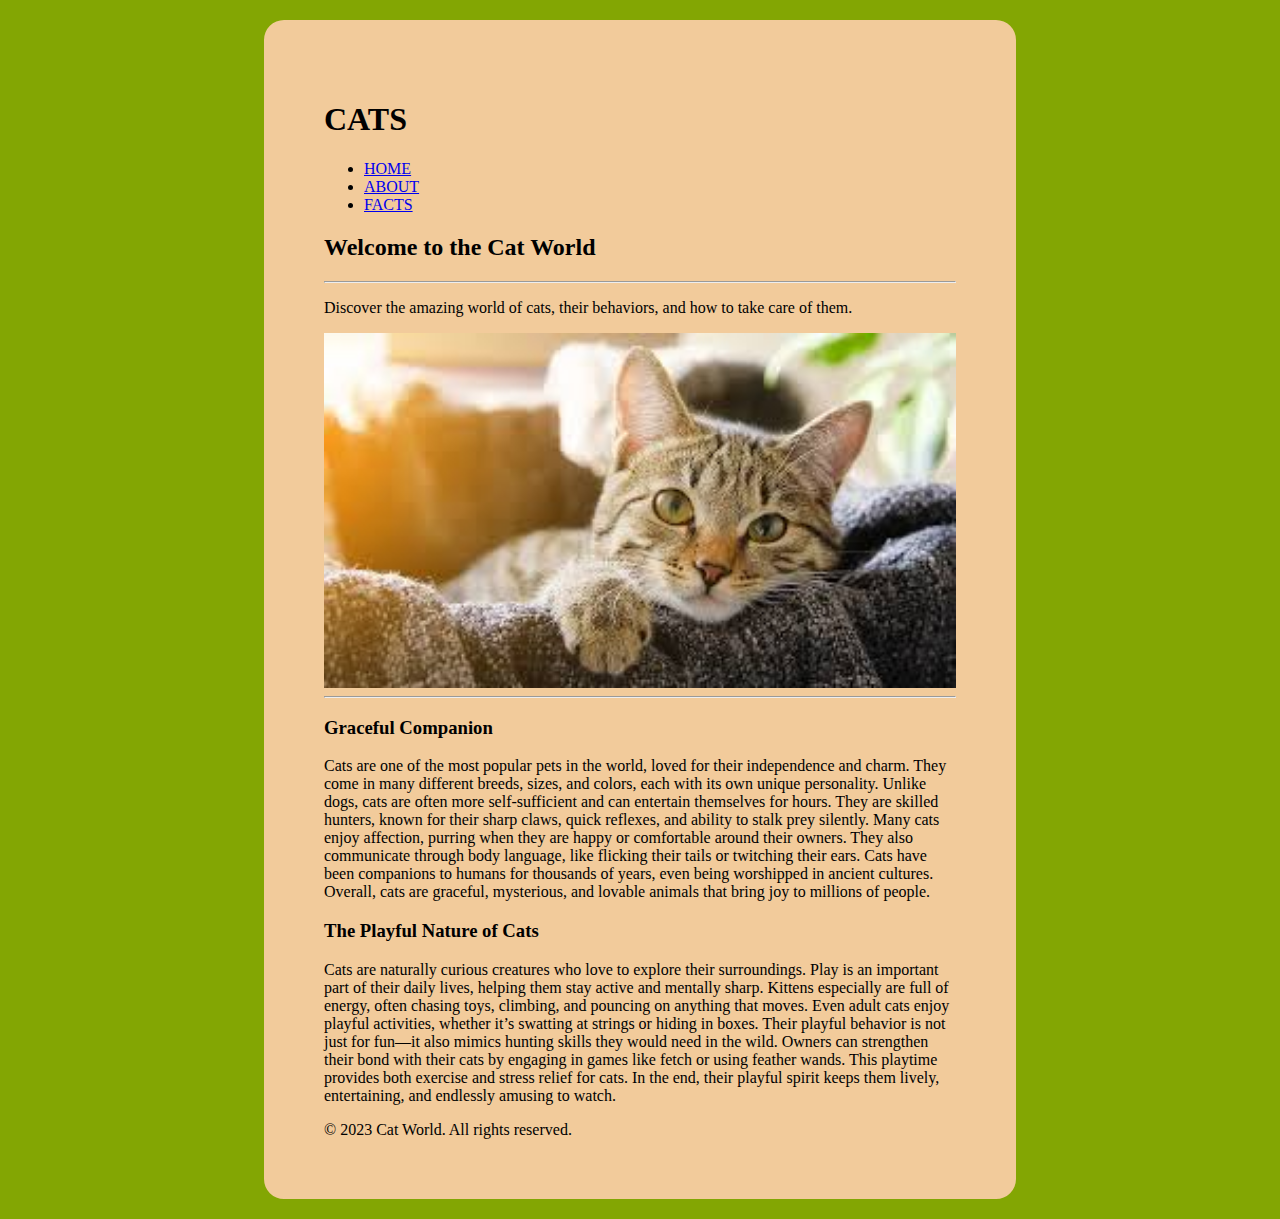
<file: avd_css/index.html>
<!DOCTYPE html>
<html lang="en">

<head>
    <meta charset="UTF-8">
    <meta name="viewport" content="width=device-width, initial-scale=1.0">
    <title>HTML5 and Intro to CSS</title>
    <link rel="stylesheet" href="css/styles.css">
</head>

<body>
    <div id="container">
        <header>
            <h1>CATS</h1>
        </header>
    
        <nav>
            <ul>
                <li><a href="index.html">HOME</a></li>
                <li><a href="about.html">ABOUT</a></li>
                <li><a href="facts.html">FACTS</a></li>
            </ul>
        </nav>
        <main>
            <section>
                
            </section>
            <h2>Welcome to the Cat World</h2>
            <hr>
            <p>Discover the amazing world of cats, their behaviors, and how to take care of them.</p>
            <img src="images/cathead.jpeg" alt="main cat">
            <hr>
            <h3>Graceful Companion</h3>
            <p>Cats are one of the most popular pets in the world, loved for their independence and charm. They come in many different breeds, sizes, and colors, each with its own unique personality. Unlike dogs, cats are often more self-sufficient and can entertain themselves for hours. They are skilled hunters, known for their sharp claws, quick reflexes, and ability to stalk prey silently. Many cats enjoy affection, purring when they are happy or comfortable around their owners. They also communicate through body language, like flicking their tails or twitching their ears. Cats have been companions to humans for thousands of years, even being worshipped in ancient cultures. Overall, cats are graceful, mysterious, and lovable animals that bring joy to millions of people.</p>
            <h3>The Playful Nature of Cats</h3>
            <p>Cats are naturally curious creatures who love to explore their surroundings. Play is an important part of their daily lives, helping them stay active and mentally sharp. Kittens especially are full of energy, often chasing toys, climbing, and pouncing on anything that moves. Even adult cats enjoy playful activities, whether it’s swatting at strings or hiding in boxes. Their playful behavior is not just for fun—it also mimics hunting skills they would need in the wild. Owners can strengthen their bond with their cats by engaging in games like fetch or using feather wands. This playtime provides both exercise and stress relief for cats. In the end, their playful spirit keeps them lively, entertaining, and endlessly amusing to watch.</p>
        </main>
        
        <footer>
            &copy; 2023 Cat World. All rights reserved.
        </footer>
    </div>
</body>

</html>
</file>
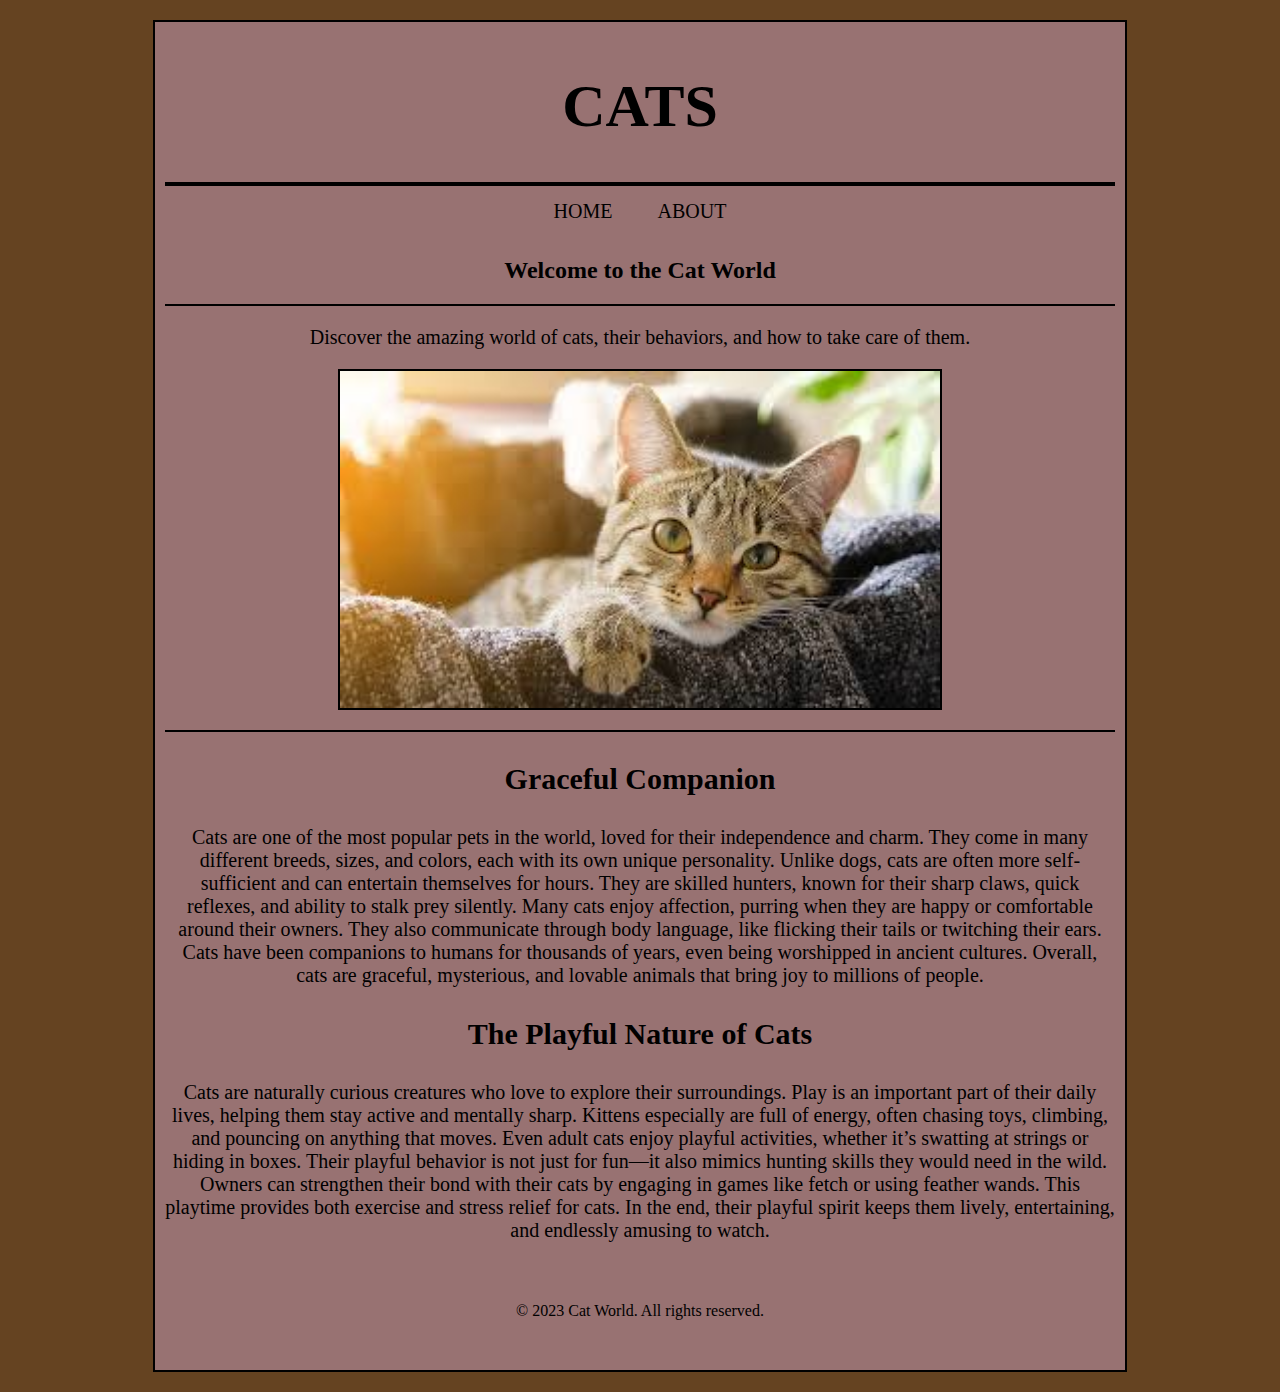
<file: html5_css/index.html>
<!DOCTYPE html>
<html lang="en">

<head>
    <meta charset="UTF-8">
    <meta name="viewport" content="width=device-width, initial-scale=1.0">
    <title>HTML5 and Intro to CSS</title>
    <link rel="stylesheet" href="css/styles.css">
</head>

<body>
    <div id="container">
        <header>
            <h1>CATS</h1>
        </header>
    
        <nav>
            <a href="index.html">HOME</a>
            <a href="about.html">ABOUT</a>
        </nav>
        <main>
            <h2>Welcome to the Cat World</h2>
            <hr>
            <p>Discover the amazing world of cats, their behaviors, and how to take care of them.</p>
            <img src="images/cathead.jpeg" alt="main cat">
            <hr>
            <h3>Graceful Companion</h3>
            <p>Cats are one of the most popular pets in the world, loved for their independence and charm. They come in many different breeds, sizes, and colors, each with its own unique personality. Unlike dogs, cats are often more self-sufficient and can entertain themselves for hours. They are skilled hunters, known for their sharp claws, quick reflexes, and ability to stalk prey silently. Many cats enjoy affection, purring when they are happy or comfortable around their owners. They also communicate through body language, like flicking their tails or twitching their ears. Cats have been companions to humans for thousands of years, even being worshipped in ancient cultures. Overall, cats are graceful, mysterious, and lovable animals that bring joy to millions of people.</p>
            <h3>The Playful Nature of Cats</h3>
            <p>Cats are naturally curious creatures who love to explore their surroundings. Play is an important part of their daily lives, helping them stay active and mentally sharp. Kittens especially are full of energy, often chasing toys, climbing, and pouncing on anything that moves. Even adult cats enjoy playful activities, whether it’s swatting at strings or hiding in boxes. Their playful behavior is not just for fun—it also mimics hunting skills they would need in the wild. Owners can strengthen their bond with their cats by engaging in games like fetch or using feather wands. This playtime provides both exercise and stress relief for cats. In the end, their playful spirit keeps them lively, entertaining, and endlessly amusing to watch.</p>
        </main>
        
        <footer>
            &copy; 2023 Cat World. All rights reserved.
        </footer>
    </div>
</body>

</html>
</file>
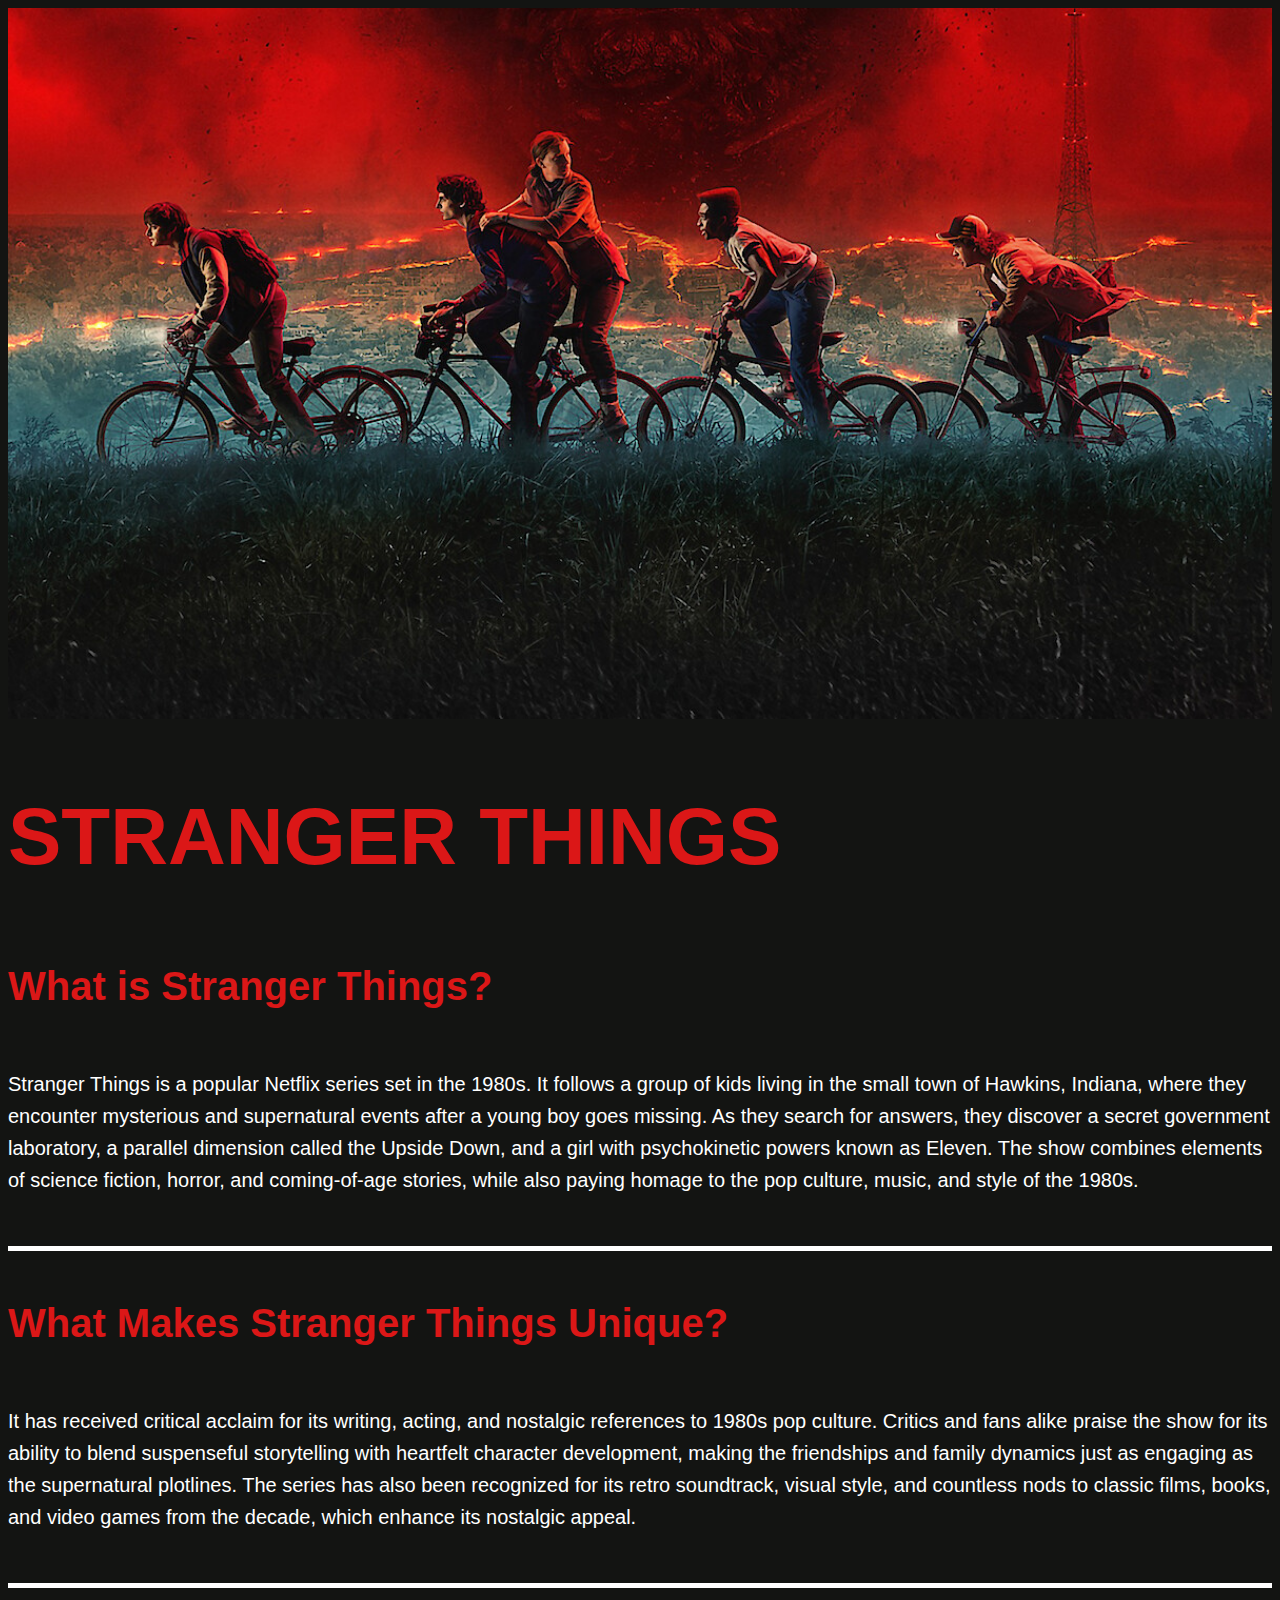
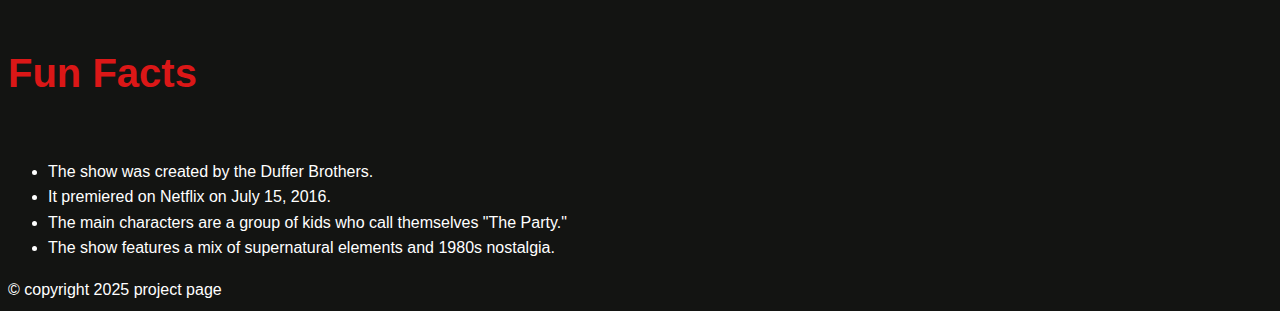
<file: intro_html/index.html>
<!DOCTYPE html>

<head>
        <meta charset="UTF-8">
        <title>Intro to HTML</title>
        
</head>

<body>
    <style>
    body {
        font-family: Arial, sans-serif;
        line-height: 1.6;
        background-color: #131412;
        color: #ffffff;
    }

    blended-element{
        background-image: url('stranger things head.jpeg');
        background-color: #131412;
        background-blend-mode: multiply;
        background-size: cover;
    }

    fade-element{
background-image: url('stranger things head.jpeg');
background-color: #131412;
mask-image: linear-gradient(to bottom, rgba(0, 0, 0, 1) 70%, transparent);
    }

h1{
    color: #db1717;
    font-size: 80px;
}

    h2, h3, h4 {
        color: #db1717;
        font-size: 40px;
    }

    img {
        max-width: 100%;
        height: auto;
        display: block;
        width: 2000px;
    }

    .container img{
        max-width: 100%;
        height: 100%;
        object-fit: cover;
    }

    hr {
        border: 0;
        height: 5px;
        background: #ffffff;
        margin: 20px 0;
    }

    ol {
        margin: 20px 0;
        padding-left: 20px;
    }

    p{
        margin: 50px 0;
        font-size: 20px;
    }
</style>
    <img src="stranger things head.jpeg" alt="Stranger Things">
   
        <h1>STRANGER THINGS</h1>
        <h2>What is Stranger Things?</h2>
        <p>Stranger Things is a popular Netflix series set in the 1980s. It follows a group of kids living in the small town of Hawkins, Indiana, where they encounter mysterious and supernatural events after a young boy goes missing. As they search for answers, they discover a secret government laboratory, a parallel dimension called the Upside Down, and a girl with psychokinetic powers known as Eleven. The show combines elements of science fiction, horror, and coming-of-age stories, while also paying homage to the pop culture, music, and style of the 1980s. </p>
        <hr>
        <h3>What Makes Stranger Things Unique?</h3>
   <p>It has received critical acclaim for its writing, acting, and nostalgic references to 1980s pop culture. Critics and fans alike praise the show for its ability to blend suspenseful storytelling with heartfelt character development, making the friendships and family dynamics just as engaging as the supernatural plotlines. The series has also been recognized for its retro soundtrack, visual style, and countless nods to classic films, books, and video games from the decade, which enhance its nostalgic appeal.</p>
   <hr>
   <h4>Fun Facts</h4>
   <ul>
      <li>The show was created by the Duffer Brothers.</li>
      <li>It premiered on Netflix on July 15, 2016.</li>
      <li>The main characters are a group of kids who call themselves "The Party."</li>
      <li>The show features a mix of supernatural elements and 1980s nostalgia.</li>
   </ul>
</body>
<footer>
    &copy; copyright 2025 project page
</footer>
</html>
</file>
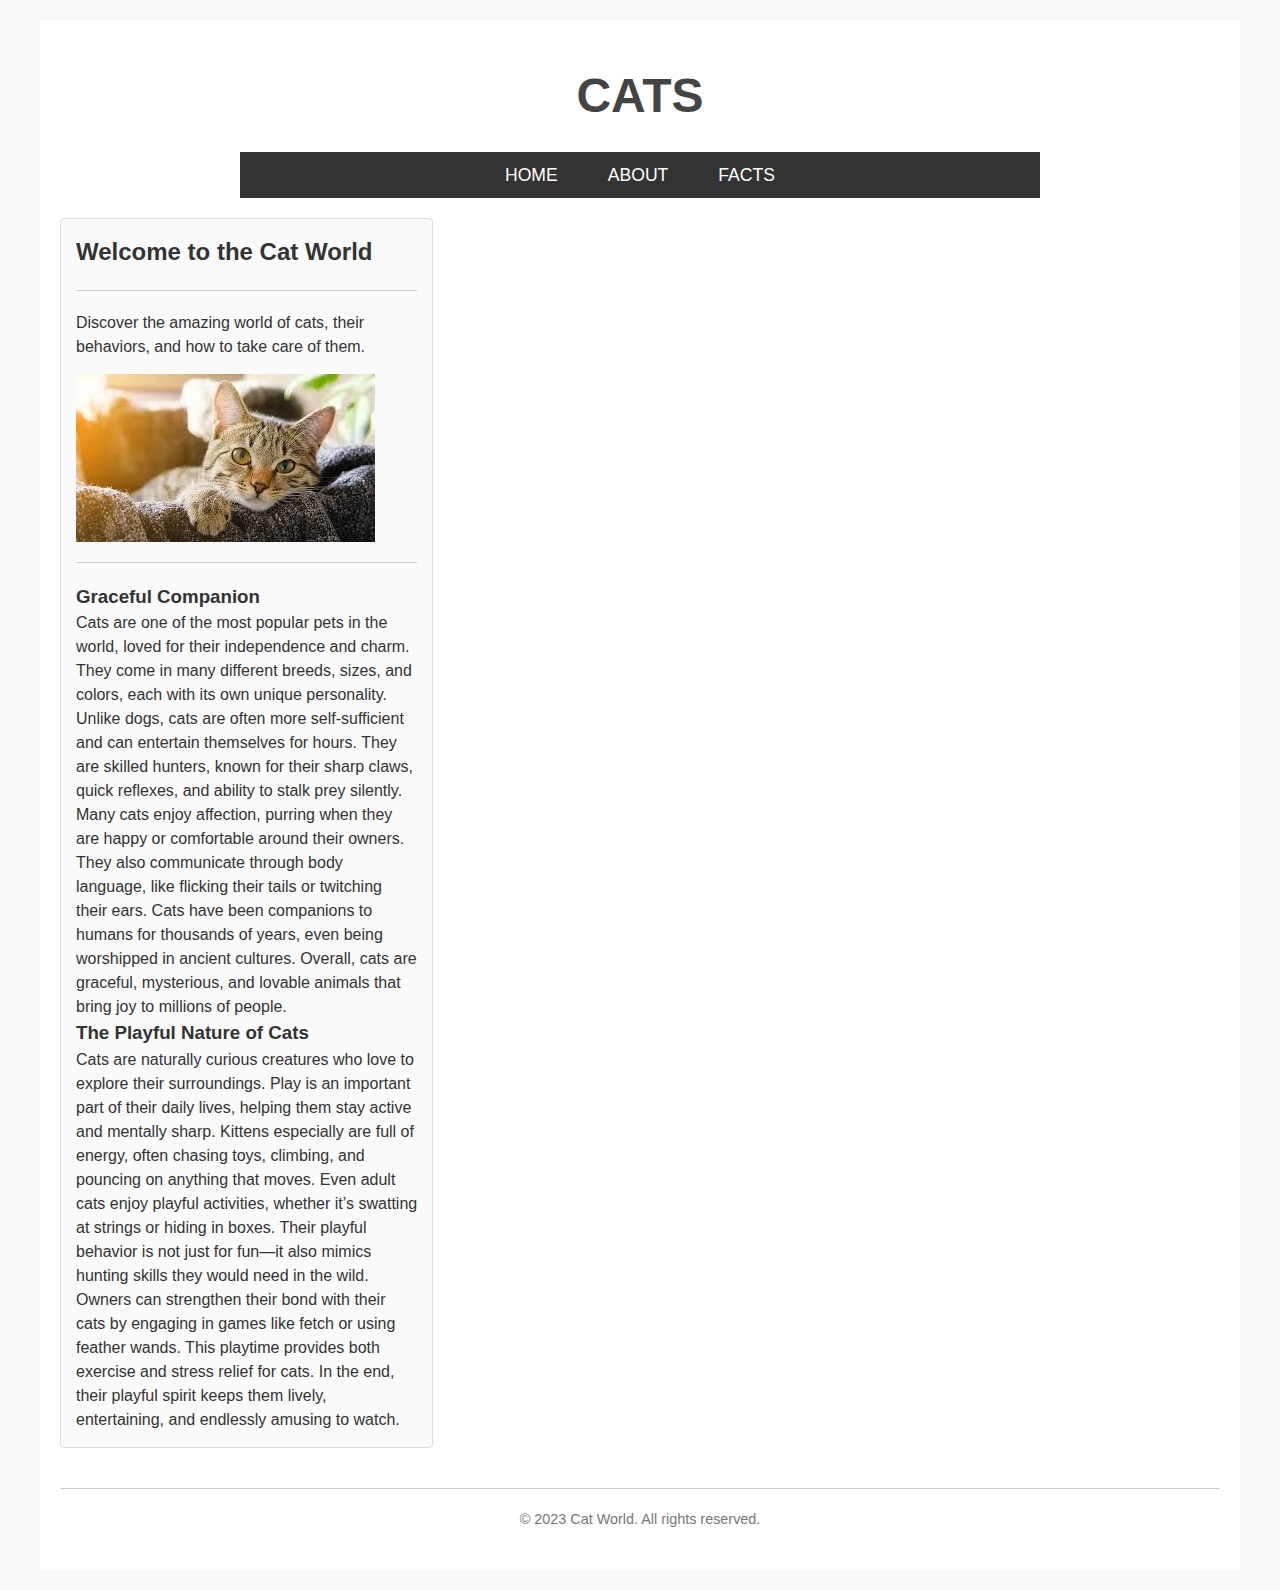
<file: responsive/index.html>
<!DOCTYPE html>
<html lang="en">

<head>
    <meta charset="UTF-8">
    <meta name="viewport" content="width=device-width, initial-scale=1.0">
    <title>HTML5 and Intro to CSS</title>
    <link rel="stylesheet" href="css/styles.css">
</head>

<body>
    <div id="container">
        <header>
            <h1>CATS</h1>
        </header>
    
        <nav>
            <ul>
                <li><a href="index.html">HOME</a></li>
                <li><a href="about.html">ABOUT</a></li>
                <li><a href="facts.html">FACTS</a></li>
            </ul>
        </nav>
        <main class="multi_col">
            <section>
                 <h2>Welcome to the Cat World</h2>
            <hr>
            <p>Discover the amazing world of cats, their behaviors, and how to take care of them.</p>
            <img src="images/cathead.jpeg" alt="main cat">
            <hr>
            <h3>Graceful Companion</h3>
            <p>Cats are one of the most popular pets in the world, loved for their independence and charm. They come in many different breeds, sizes, and colors, each with its own unique personality. Unlike dogs, cats are often more self-sufficient and can entertain themselves for hours. They are skilled hunters, known for their sharp claws, quick reflexes, and ability to stalk prey silently. Many cats enjoy affection, purring when they are happy or comfortable around their owners. They also communicate through body language, like flicking their tails or twitching their ears. Cats have been companions to humans for thousands of years, even being worshipped in ancient cultures. Overall, cats are graceful, mysterious, and lovable animals that bring joy to millions of people.</p>
            <h3>The Playful Nature of Cats</h3>
            <p>Cats are naturally curious creatures who love to explore their surroundings. Play is an important part of their daily lives, helping them stay active and mentally sharp. Kittens especially are full of energy, often chasing toys, climbing, and pouncing on anything that moves. Even adult cats enjoy playful activities, whether it’s swatting at strings or hiding in boxes. Their playful behavior is not just for fun—it also mimics hunting skills they would need in the wild. Owners can strengthen their bond with their cats by engaging in games like fetch or using feather wands. This playtime provides both exercise and stress relief for cats. In the end, their playful spirit keeps them lively, entertaining, and endlessly amusing to watch.</p>
            </section>
           
        </main>
        
        <footer>
            &copy; 2023 Cat World. All rights reserved.
        </footer>
    </div>
</body>

</html>
</file>
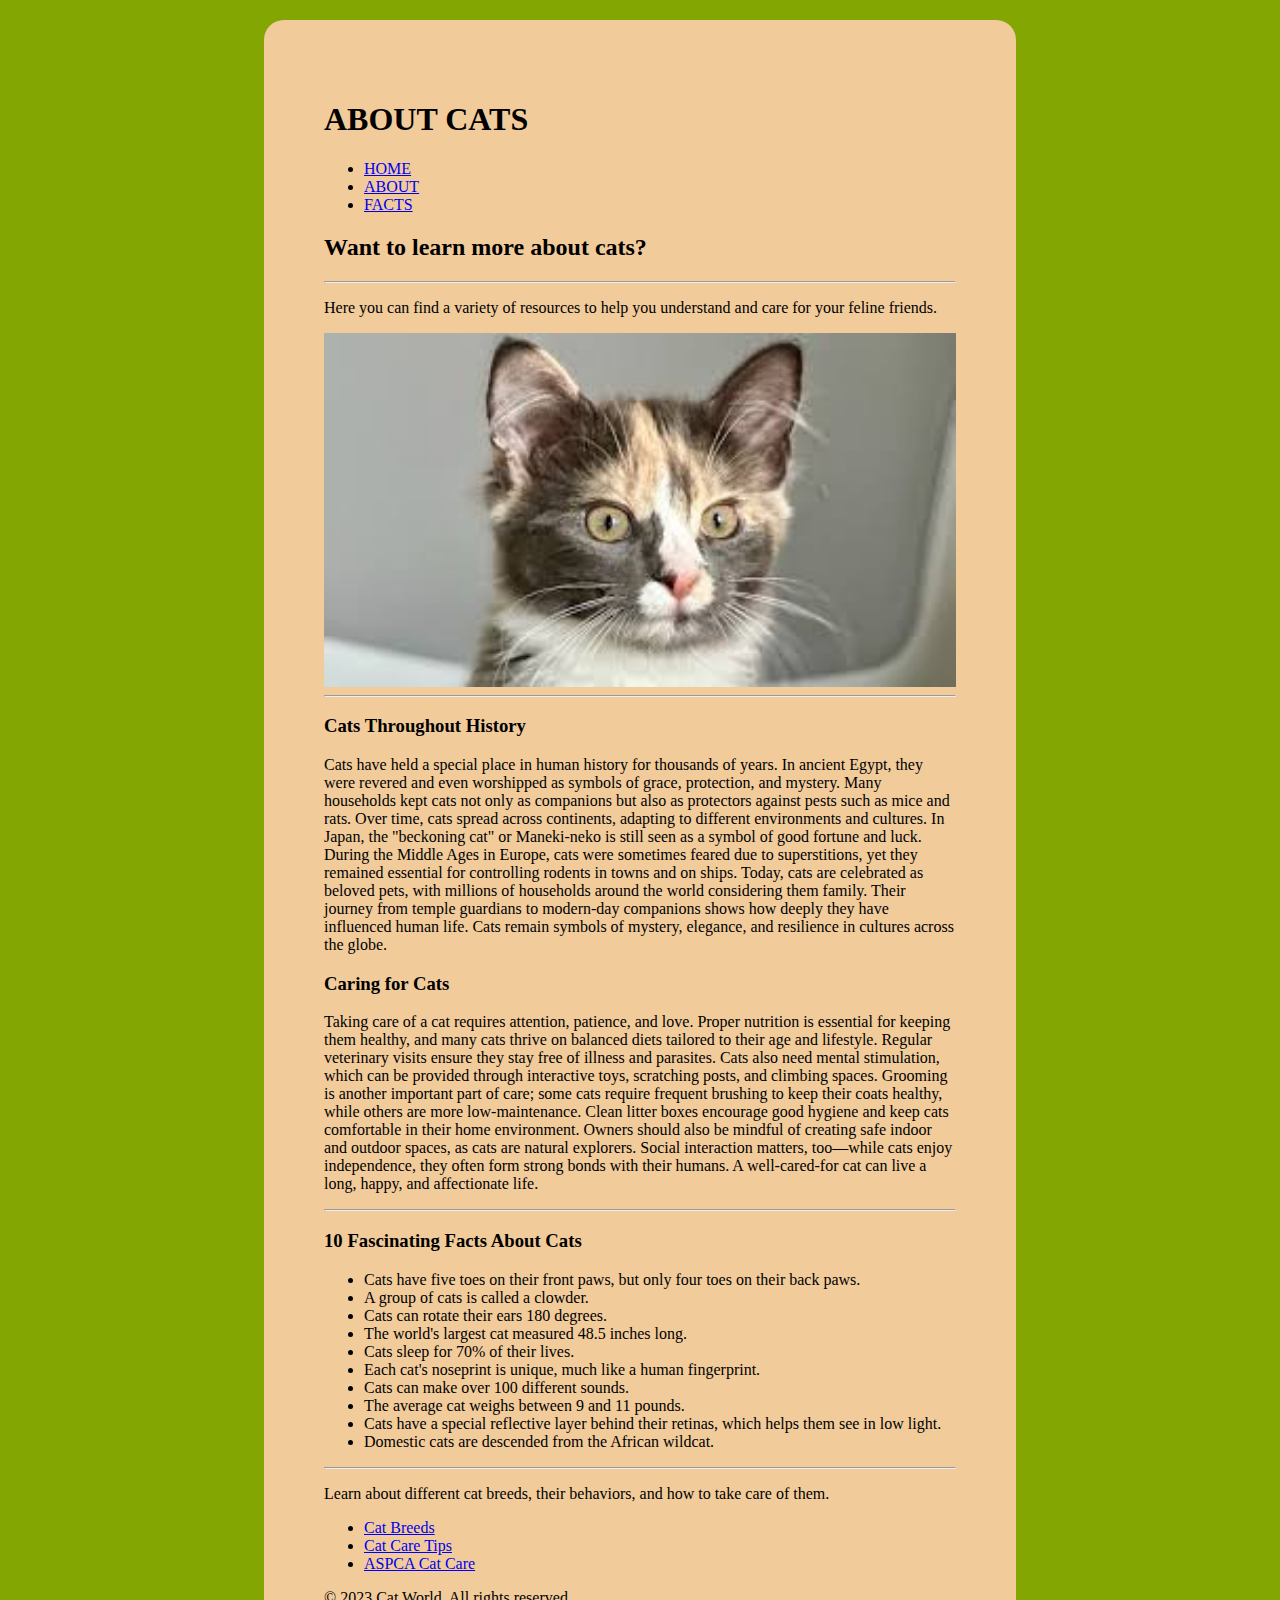
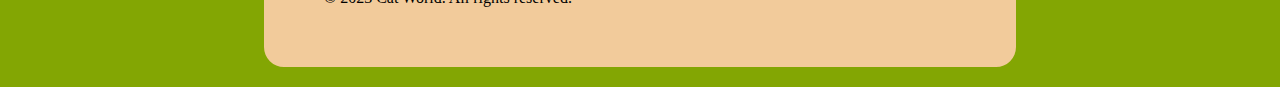
<file: avd_css/about.html>
<!DOCTYPE html>
<html lang="en">

<head>
    <meta charset="UTF-8">
    <meta name="viewport" content="width=device-width, initial-scale=1.0">
    <title>HTML5 and Intro to CSS</title>
    <link rel="stylesheet" href="css/styles.css">
</head>

<body>
    <div id="container">
        <header>
            <h1>ABOUT CATS</h1>
        </header>
        
        <nav>
            <ul>
                <li><a href="index.html">HOME</a></li>
                <li><a href="about.html">ABOUT</a></li>
                <li><a href="facts.html">FACTS</a></li>
            </ul>
        </nav>
        
        <main>
            <h2>Want to learn more about cats?</h2>
            <hr>
            <p>Here you can find a variety of resources to help you understand and care for your feline friends.</p>
            <img src="images/cat2.jpeg" alt="main cat">
            <hr>
            <h3>Cats Throughout History</h3>
            <p>Cats have held a special place in human history for thousands of years. In ancient Egypt, they were revered and even worshipped as symbols of grace, protection, and mystery. Many households kept cats not only as companions but also as protectors against pests such as mice and rats. Over time, cats spread across continents, adapting to different environments and cultures. In Japan, the "beckoning cat" or Maneki-neko is still seen as a symbol of good fortune and luck. During the Middle Ages in Europe, cats were sometimes feared due to superstitions, yet they remained essential for controlling rodents in towns and on ships. Today, cats are celebrated as beloved pets, with millions of households around the world considering them family. Their journey from temple guardians to modern-day companions shows how deeply they have influenced human life. Cats remain symbols of mystery, elegance, and resilience in cultures across the globe.</p>
            <h3>Caring for Cats</h3>
            <p>Taking care of a cat requires attention, patience, and love. Proper nutrition is essential for keeping them healthy, and many cats thrive on balanced diets tailored to their age and lifestyle. Regular veterinary visits ensure they stay free of illness and parasites. Cats also need mental stimulation, which can be provided through interactive toys, scratching posts, and climbing spaces. Grooming is another important part of care; some cats require frequent brushing to keep their coats healthy, while others are more low-maintenance. Clean litter boxes encourage good hygiene and keep cats comfortable in their home environment. Owners should also be mindful of creating safe indoor and outdoor spaces, as cats are natural explorers. Social interaction matters, too—while cats enjoy independence, they often form strong bonds with their humans. A well-cared-for cat can live a long, happy, and affectionate life.</p>
            <hr>
            <h3>10 Fascinating Facts About Cats</h3>
            <ul>
                <li>Cats have five toes on their front paws, but only four toes on their back paws.</li>
                <li>A group of cats is called a clowder.</li>
                <li>Cats can rotate their ears 180 degrees.</li>
                <li>The world's largest cat measured 48.5 inches long.</li>
                <li>Cats sleep for 70% of their lives.</li>
                <li>Each cat's noseprint is unique, much like a human fingerprint.</li>
                <li>Cats can make over 100 different sounds.</li>
                <li>The average cat weighs between 9 and 11 pounds.</li>
                <li>Cats have a special reflective layer behind their retinas, which helps them see in low light.</li>
                <li>Domestic cats are descended from the African wildcat.</li>
            </ul>
            <hr>
            <p>Learn about different cat breeds, their behaviors, and how to take care of them.</p>
            <ul>
                <li><a href="https://www.akc.org/expert-advice/lifestyle/cat-breeds/">Cat Breeds</a></li>
                <li><a href="https://www.humanesociety.org/resources/cat-care-tips">Cat Care Tips</a></li>
                <li><a href="https://www.aspca.org/pet-care/cat-care">ASPCA Cat Care</a></li>
            </ul>
        </main>
        
        <footer>
            &copy; 2023 Cat World. All rights reserved.
        </footer>
    </div>
</body>

</html>
</file>
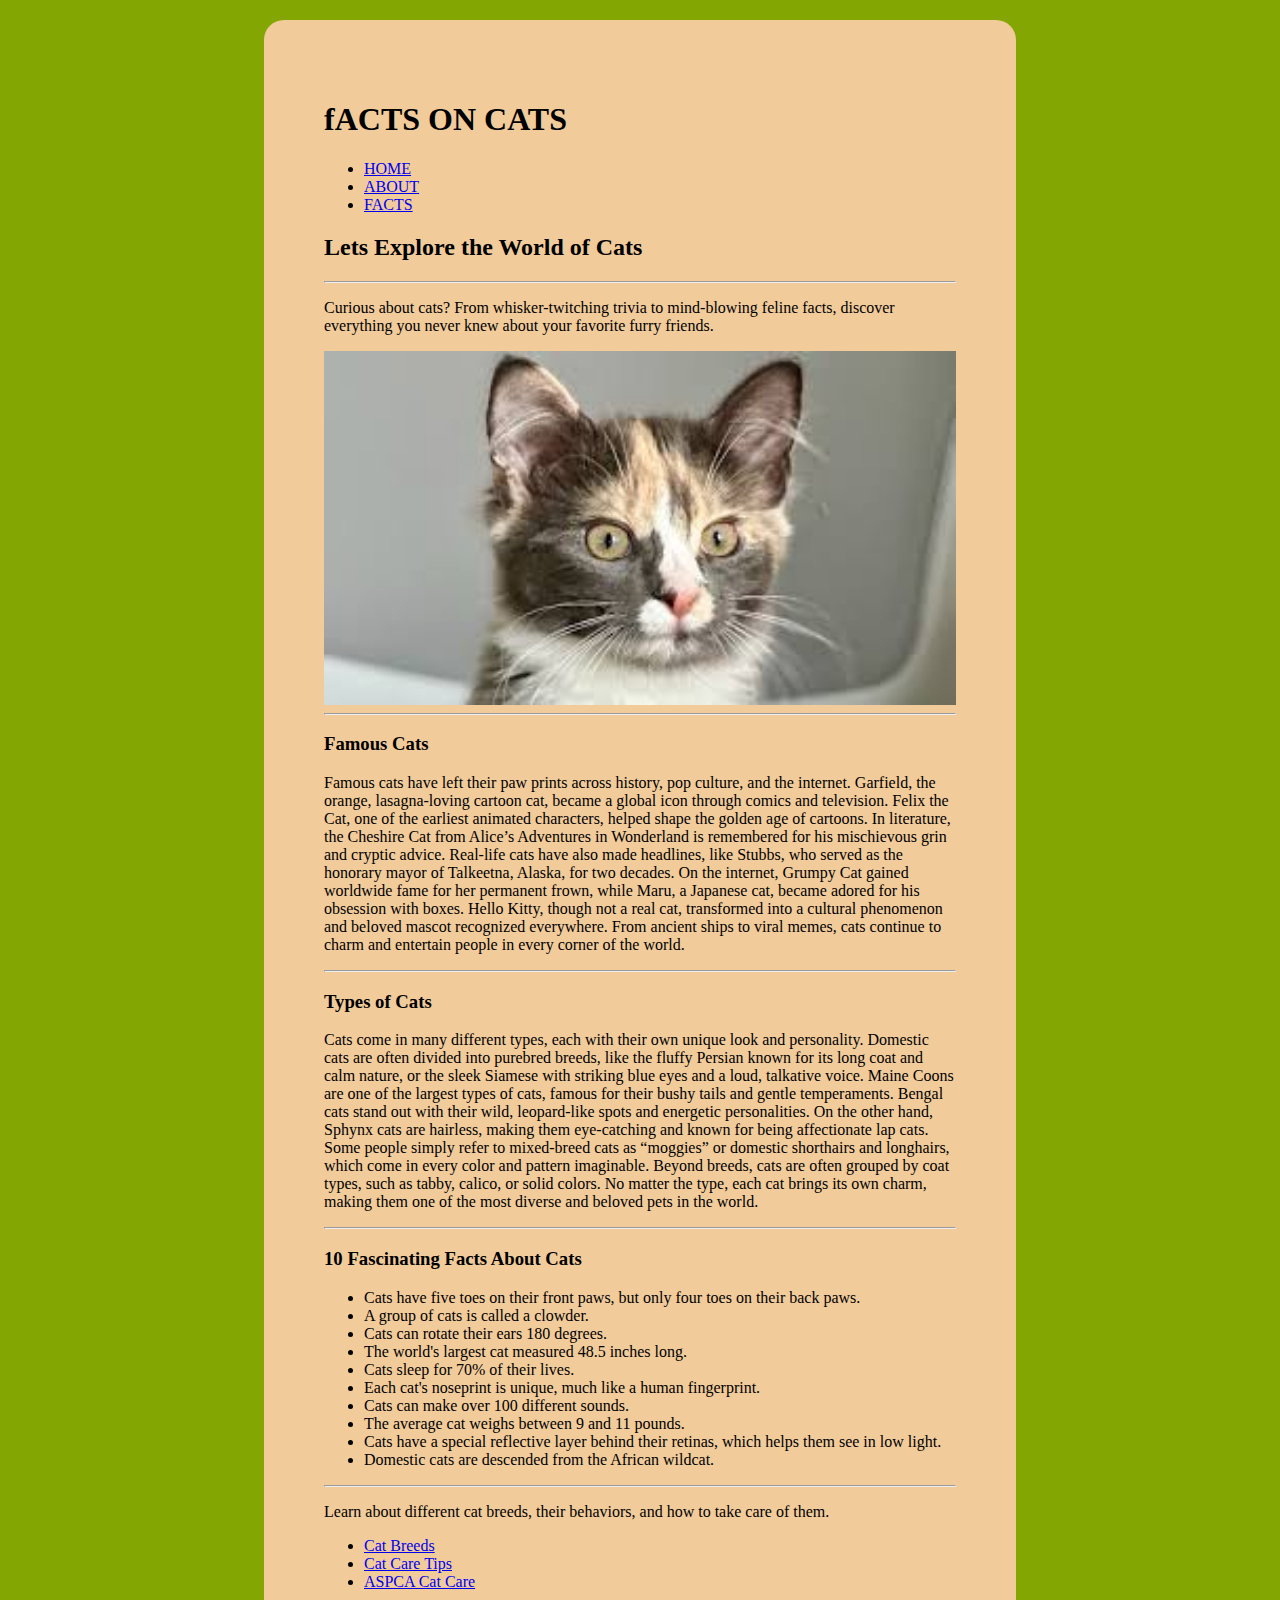
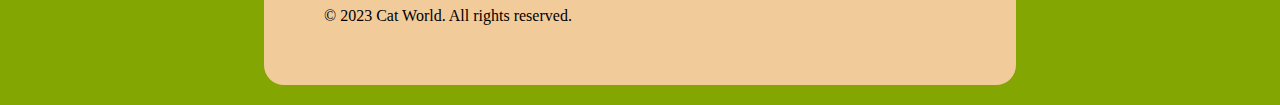
<file: avd_css/facts.html>
<!DOCTYPE html>
<html lang="en">

<head>
    <meta charset="UTF-8">
    <meta name="viewport" content="width=device-width, initial-scale=1.0">
    <title>HTML5 and Intro to CSS</title>
    <link rel="stylesheet" href="css/styles.css">
</head>

<body>
    <div id="container">
        <header>
            <h1>fACTS ON CATS</h1>
        </header>
        
        <nav>
            <ul>
                <li><a href="index.html">HOME</a></li>
                <li><a href="about.html">ABOUT</a></li>
                <li><a href="facts.html">FACTS</a></li>
            </ul>
        </nav>

        <main>

        </main>
            <h2>Lets Explore the World of Cats</h2>
            <hr>
            <p>Curious about cats? From whisker-twitching trivia to mind-blowing feline facts, discover everything you never knew about your favorite furry friends.</p>
            <img src="images/cat2.jpeg" alt="main cat">
            <hr>
            <h3>Famous Cats</h3>
            <p>Famous cats have left their paw prints across history, pop culture, and the internet. Garfield, the orange, lasagna-loving cartoon cat, became a global icon through comics and television. Felix the Cat, one of the earliest animated characters, helped shape the golden age of cartoons. In literature, the Cheshire Cat from Alice’s Adventures in Wonderland is remembered for his mischievous grin and cryptic advice. Real-life cats have also made headlines, like Stubbs, who served as the honorary mayor of Talkeetna, Alaska, for two decades. On the internet, Grumpy Cat gained worldwide fame for her permanent frown, while Maru, a Japanese cat, became adored for his obsession with boxes. Hello Kitty, though not a real cat, transformed into a cultural phenomenon and beloved mascot recognized everywhere. From ancient ships to viral memes, cats continue to charm and entertain people in every corner of the world.</p>
            

<hr>
            <h3>Types of Cats</h3>
            <p>Cats come in many different types, each with their own unique look and personality. Domestic cats are often divided into purebred breeds, like the fluffy Persian known for its long coat and calm nature, or the sleek Siamese with striking blue eyes and a loud, talkative voice. Maine Coons are one of the largest types of cats, famous for their bushy tails and gentle temperaments. Bengal cats stand out with their wild, leopard-like spots and energetic personalities. On the other hand, Sphynx cats are hairless, making them eye-catching and known for being affectionate lap cats. Some people simply refer to mixed-breed cats as “moggies” or domestic shorthairs and longhairs, which come in every color and pattern imaginable. Beyond breeds, cats are often grouped by coat types, such as tabby, calico, or solid colors. No matter the type, each cat brings its own charm, making them one of the most diverse and beloved pets in the world.</p>
            <hr>
            <h3>10 Fascinating Facts About Cats</h3>
            <ul>
                <li>Cats have five toes on their front paws, but only four toes on their back paws.</li>
                <li>A group of cats is called a clowder.</li>
                <li>Cats can rotate their ears 180 degrees.</li>
                <li>The world's largest cat measured 48.5 inches long.</li>
                <li>Cats sleep for 70% of their lives.</li>
                <li>Each cat's noseprint is unique, much like a human fingerprint.</li>
                <li>Cats can make over 100 different sounds.</li>
                <li>The average cat weighs between 9 and 11 pounds.</li>
                <li>Cats have a special reflective layer behind their retinas, which helps them see in low light.</li>
                <li>Domestic cats are descended from the African wildcat.</li>
            </ul>
            <hr>
            <p>Learn about different cat breeds, their behaviors, and how to take care of them.</p>
            <ul>
                <li><a href="https://www.akc.org/expert-advice/lifestyle/cat-breeds/">Cat Breeds</a></li>
                <li><a href="https://www.humanesociety.org/resources/cat-care-tips">Cat Care Tips</a></li>
                <li><a href="https://www.aspca.org/pet-care/cat-care">ASPCA Cat Care</a></li>
            </ul>
        </main>
        
        <footer>
            &copy; 2023 Cat World. All rights reserved.
        </footer>
    </div>
</body>

</html>
</file>
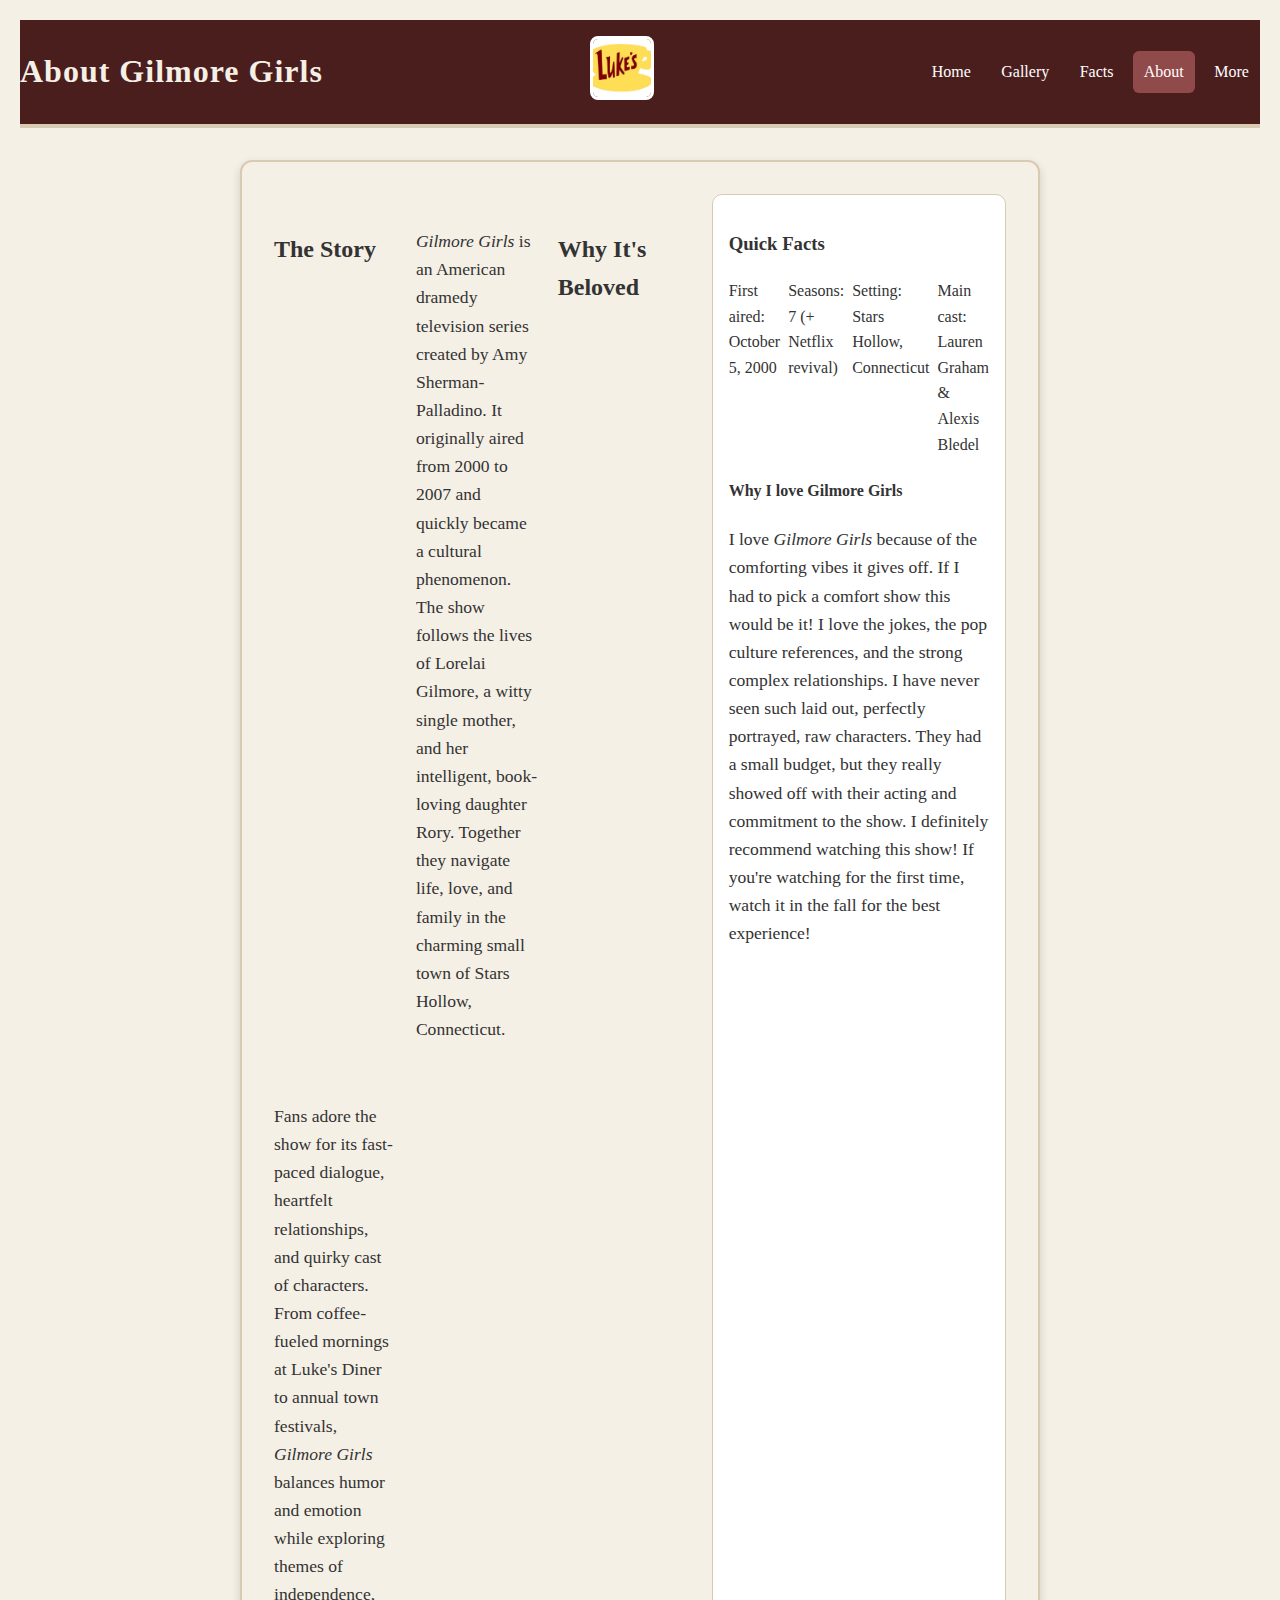
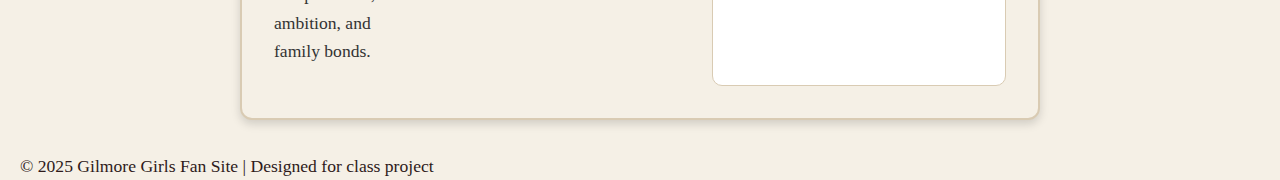
<file: final_project/about.html>
<!DOCTYPE html>
<html lang="en">
<head>
  <meta charset="UTF-8">
  <meta name="viewport" content="width=device-width, initial-scale=1.0">
  <title>Gilmore Girls Fan Site</title>
  <link rel="stylesheet" href="css/styles.css">
  <link rel="icon" type="image/png" href="images/favicon.png">
</head>

<body class="about-page">
  <header>
    <h1>About Gilmore Girls</h1>
    <div>
 <img src="images/lukescup.jpeg" alt="Luke's cup" class="logo">
    </div>
   
    <nav>
      <ul>
        <li><a href="index.html">Home</a></li>
        <li><a href="gallery.html">Gallery</a></li>
        <li><a href="facts.html">Facts</a></li>
        <li><a href="about.html" class="active">About</a></li>
        <li><a href="more.html">More</a></li>
      </ul>
    </nav>
  </header>

  <main class="two-column">
    <section class="columns overview">
      <h2>The Story</h2>
      <p>
        <em>Gilmore Girls</em> is an American dramedy television series created by Amy Sherman-Palladino. 
        It originally aired from 2000 to 2007 and quickly became a cultural phenomenon. 
        The show follows the lives of Lorelai Gilmore, a witty single mother, and her intelligent, book-loving daughter Rory. 
        Together they navigate life, love, and family in the charming small town of Stars Hollow, Connecticut.
      </p>

      <h2>Why It's Beloved</h2>
      <p>
        Fans adore the show for its fast-paced dialogue, heartfelt relationships, and quirky cast of characters. 
        From coffee-fueled mornings at Luke's Diner to annual town festivals, 
        <em>Gilmore Girls</em> balances humor and emotion while exploring themes of independence, ambition, and family bonds. 
      </p>
    </section>

    <aside>
      <h3>Quick Facts</h3>
      <ul>
        <li>First aired: October 5, 2000</li>
        <li>Seasons: 7 (+ Netflix revival)</li>
        <li>Setting: Stars Hollow, Connecticut</li>
        <li>Main cast: Lauren Graham & Alexis Bledel</li>
      </ul>

      <h4>Why I love Gilmore Girls</h4>
      <p>
        I love <em>Gilmore Girls</em> because of the comforting vibes it gives off. If I had to pick a comfort show this would be it! I love the jokes, the pop culture references, and the strong complex relationships. I have never seen such laid out, perfectly portrayed, raw characters. They had a small budget, but they really showed off with their acting and commitment to the show. I definitely recommend watching this show! If you're watching for the first time, watch it in the fall for the best experience!

    </aside>
  </main>

  <footer>
    <p>&copy; 2025 Gilmore Girls Fan Site | Designed for class project</p>
  </footer>
</body>
</html>
</file>
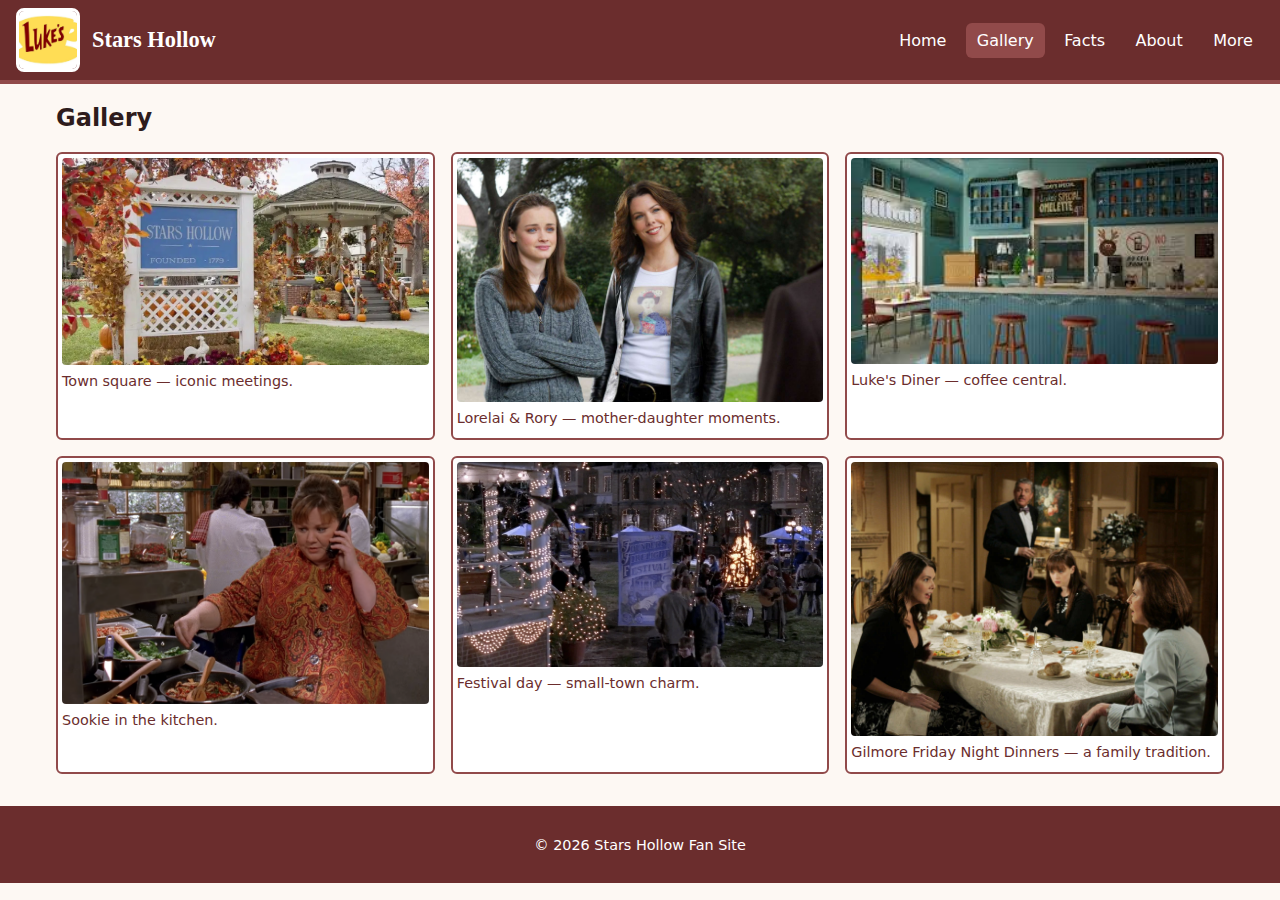
<file: final_project/gallery.html>
<!doctype html>
<html lang="en">
<head>
  <meta charset="UTF-8">
  <meta name="viewport" content="width=device-width, initial-scale=1.0">
  <title>Gilmore Girls Fan Site</title>
  <link rel="stylesheet" href="css/styles.css">
  <link rel="icon" type="image/png" href="images/favicon.png">
</head>

<body>
  <header class="site-header small">
    <div class="brand">
      <img src="images/lukescup.jpeg" alt="Luke's cup" class="logo">
      <h1>Stars Hollow</h1>
    </div>

    <nav class="main-nav">
      <ul>
        <li><a href="index.html">Home</a></li>
        <li><a href="gallery.html" class="active">Gallery</a></li>
        <li><a href="facts.html">Facts</a></li>
        <li><a href="about.html">About</a></li>
        <li><a href="more.html">More</a></li>
      </ul>
    </nav>
  </header>

  <main class="container">
    <h2>Gallery</h2>
    

    <section class="grid gallery-grid">
      <figure>
        <img src="images/townspot.webp" alt="Stars Hollow town square">
        <figcaption>Town square — iconic meetings.</figcaption>
      </figure>

      <figure>
        <img src="images/rorandlor.jpeg" alt="Lorelai and Rory">
        <figcaption>Lorelai &amp; Rory — mother-daughter moments.</figcaption>
      </figure>

      <figure>
        <img src="images/diner.jpeg" alt="Luke's Diner">
        <figcaption>Luke's Diner — coffee central.</figcaption>
      </figure>

      <figure>
        <img src="images/sookcook.png" alt="Sookie cooking">
        <figcaption>Sookie in the kitchen.</figcaption>
      </figure>

      <figure>
        <img src="images/festival.webp" alt="Stars Hollow festival">
        <figcaption>Festival day — small-town charm.</figcaption>
      </figure>

      <figure>
        <img src="images/diner.webp" alt="Friday Night Dinners">
        <figcaption>Gilmore Friday Night Dinners — a family tradition.</figcaption>
      </figure>
    </section>

    
  </main>

  <footer class="site-footer">
    <p>&copy; <span id="year2"></span> Stars Hollow Fan Site</p>
  </footer>

  <script>document.getElementById('year2').textContent = new Date().getFullYear();</script>
</body>
</html>
</file>
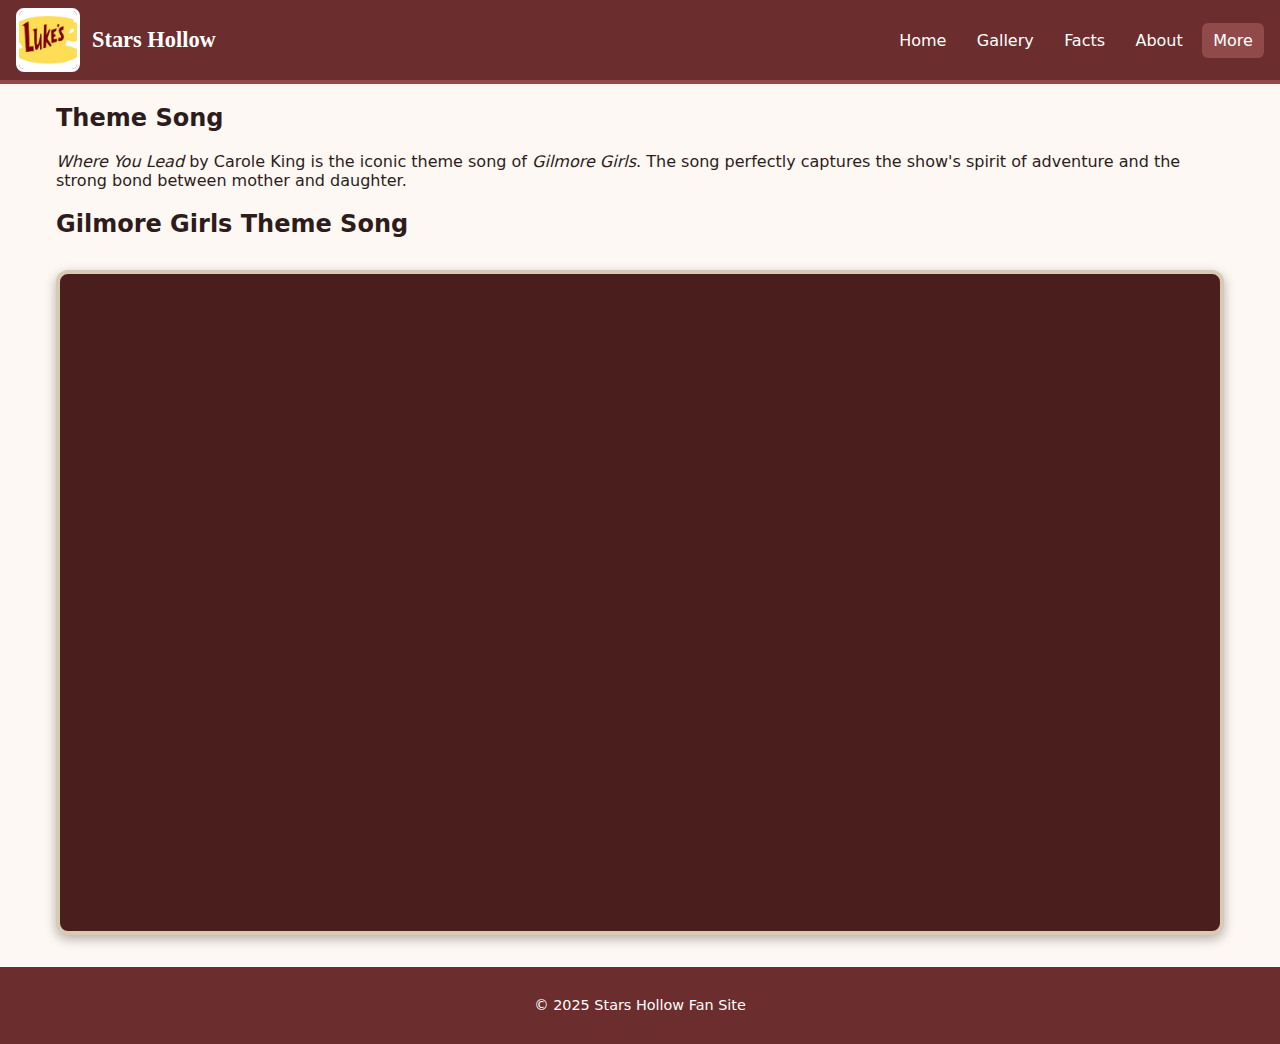
<file: final_project/more.html>
<!doctype html>
<html lang="en">
<head>
  <meta charset="UTF-8">
  <meta name="viewport" content="width=device-width, initial-scale=1.0">
  <title>Gilmore Girls Fan Site</title>
  <link rel="stylesheet" href="css/styles.css">
  <link rel="icon" type="image/png" href="images/favicon.png">
</head>

<body>
  <header class="site-header small">
    <div class="brand">
      <img src="images/lukescup.jpeg" alt="Luke's cup" class="logo">
      <h1>Stars Hollow</h1>
    </div>

    <nav class="main-nav">
      <ul>
        <li><a href="index.html">Home</a></li>
        <li><a href="gallery.html">Gallery</a></li>
        <li><a href="facts.html">Facts</a></li>
        <li><a href="about.html">About</a></li>
        <li><a href="more.html" class="active">More</a></li>
      </ul>
    </nav>
  </header>

  <main class="container">
    <h2>Theme Song</h2>
    <p><em>Where You Lead</em> by Carole King is the iconic theme song of <em>Gilmore Girls</em>. The song perfectly captures the show's spirit of adventure and the strong bond between mother and daughter.</p>

    <section>
  <h2>Gilmore Girls Theme Song</h2>
 

  <div class="video-container">
    <iframe width="560" height="315" 
      src="https://youtu.be/SBEhMNdNf8o?si=OoDV1SsbPkhtgxsc" 
      title="Gilmore Girls Video" 
      allow="accelerometer; autoplay; clipboard-write; encrypted-media; gyroscope; picture-in-picture" 
      allowfullscreen>
    </iframe>
  </div>
</section>
  </main>

  <footer class="site-footer">
    <p>&copy; 2025 Stars Hollow Fan Site</p>
  </footer>
</body>
</html>
</file>
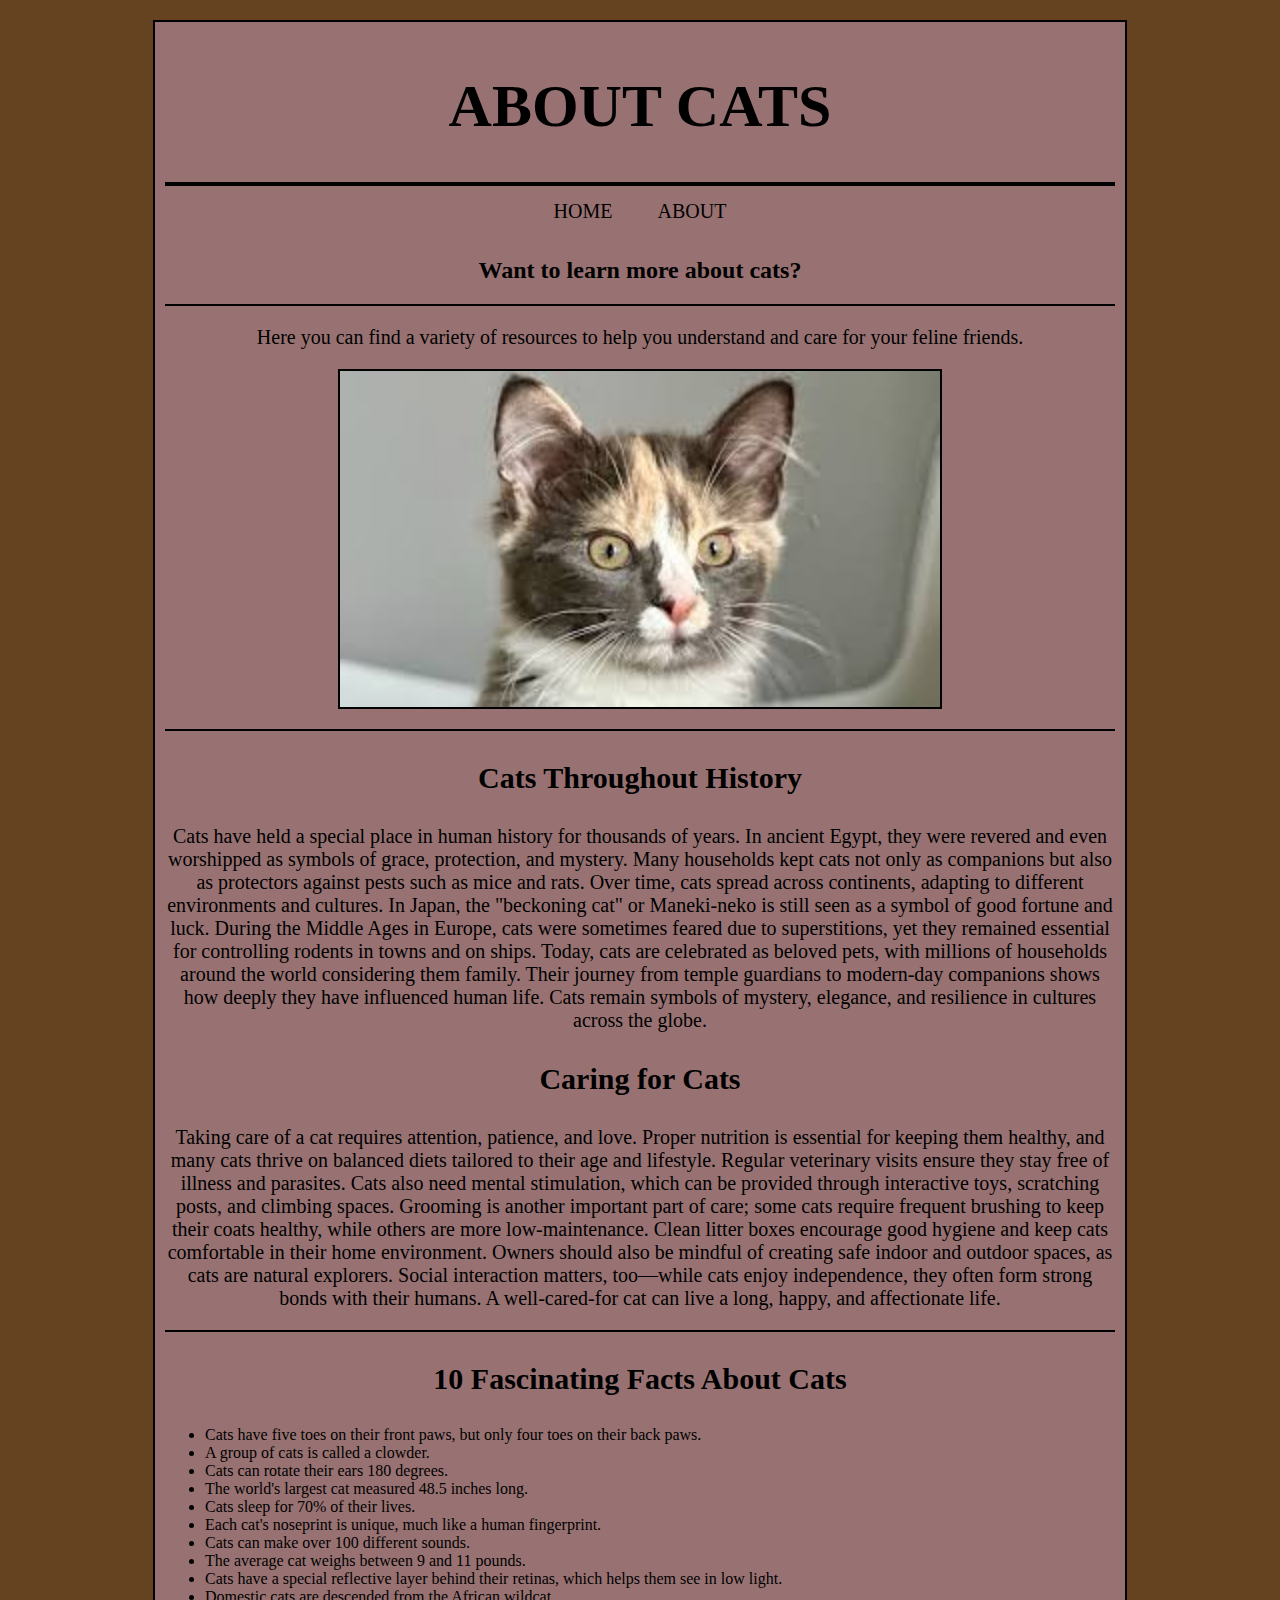
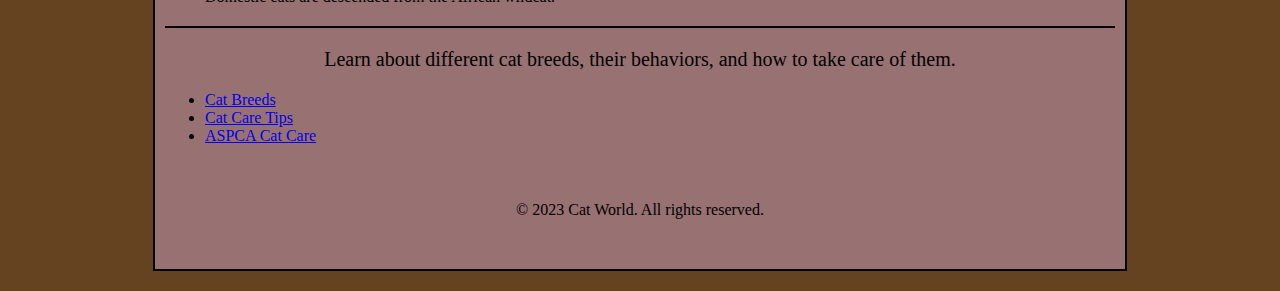
<file: html5_css/about.html>
<!DOCTYPE html>
<html lang="en">

<head>
    <meta charset="UTF-8">
    <meta name="viewport" content="width=device-width, initial-scale=1.0">
    <title>HTML5 and Intro to CSS</title>
    <link rel="stylesheet" href="css/styles.css">
</head>

<body>
    <div id="container">
        <header>
            <h1>ABOUT CATS</h1>
        </header>
        
        <nav>
            <a href="index.html">HOME</a>
            <a href="about.html">ABOUT</a>
        </nav>
        <main>
            <h2>Want to learn more about cats?</h2>
            <hr>
            <p>Here you can find a variety of resources to help you understand and care for your feline friends.</p>
            <img src="images/cat2.jpeg" alt="main cat">
            <hr>
            <h3>Cats Throughout History</h3>
            <p>Cats have held a special place in human history for thousands of years. In ancient Egypt, they were revered and even worshipped as symbols of grace, protection, and mystery. Many households kept cats not only as companions but also as protectors against pests such as mice and rats. Over time, cats spread across continents, adapting to different environments and cultures. In Japan, the "beckoning cat" or Maneki-neko is still seen as a symbol of good fortune and luck. During the Middle Ages in Europe, cats were sometimes feared due to superstitions, yet they remained essential for controlling rodents in towns and on ships. Today, cats are celebrated as beloved pets, with millions of households around the world considering them family. Their journey from temple guardians to modern-day companions shows how deeply they have influenced human life. Cats remain symbols of mystery, elegance, and resilience in cultures across the globe.</p>
            <h3>Caring for Cats</h3>
            <p>Taking care of a cat requires attention, patience, and love. Proper nutrition is essential for keeping them healthy, and many cats thrive on balanced diets tailored to their age and lifestyle. Regular veterinary visits ensure they stay free of illness and parasites. Cats also need mental stimulation, which can be provided through interactive toys, scratching posts, and climbing spaces. Grooming is another important part of care; some cats require frequent brushing to keep their coats healthy, while others are more low-maintenance. Clean litter boxes encourage good hygiene and keep cats comfortable in their home environment. Owners should also be mindful of creating safe indoor and outdoor spaces, as cats are natural explorers. Social interaction matters, too—while cats enjoy independence, they often form strong bonds with their humans. A well-cared-for cat can live a long, happy, and affectionate life.</p>
            <hr>
            <h3>10 Fascinating Facts About Cats</h3>
            <ul>
                <li>Cats have five toes on their front paws, but only four toes on their back paws.</li>
                <li>A group of cats is called a clowder.</li>
                <li>Cats can rotate their ears 180 degrees.</li>
                <li>The world's largest cat measured 48.5 inches long.</li>
                <li>Cats sleep for 70% of their lives.</li>
                <li>Each cat's noseprint is unique, much like a human fingerprint.</li>
                <li>Cats can make over 100 different sounds.</li>
                <li>The average cat weighs between 9 and 11 pounds.</li>
                <li>Cats have a special reflective layer behind their retinas, which helps them see in low light.</li>
                <li>Domestic cats are descended from the African wildcat.</li>
            </ul>
            <hr>
            <p>Learn about different cat breeds, their behaviors, and how to take care of them.</p>
            <ul>
                <li><a href="https://www.akc.org/expert-advice/lifestyle/cat-breeds/">Cat Breeds</a></li>
                <li><a href="https://www.humanesociety.org/resources/cat-care-tips">Cat Care Tips</a></li>
                <li><a href="https://www.aspca.org/pet-care/cat-care">ASPCA Cat Care</a></li>
            </ul>
        </main>
        
        <footer>
            &copy; 2023 Cat World. All rights reserved.
        </footer>
    </div>
</body>

</html>
</file>
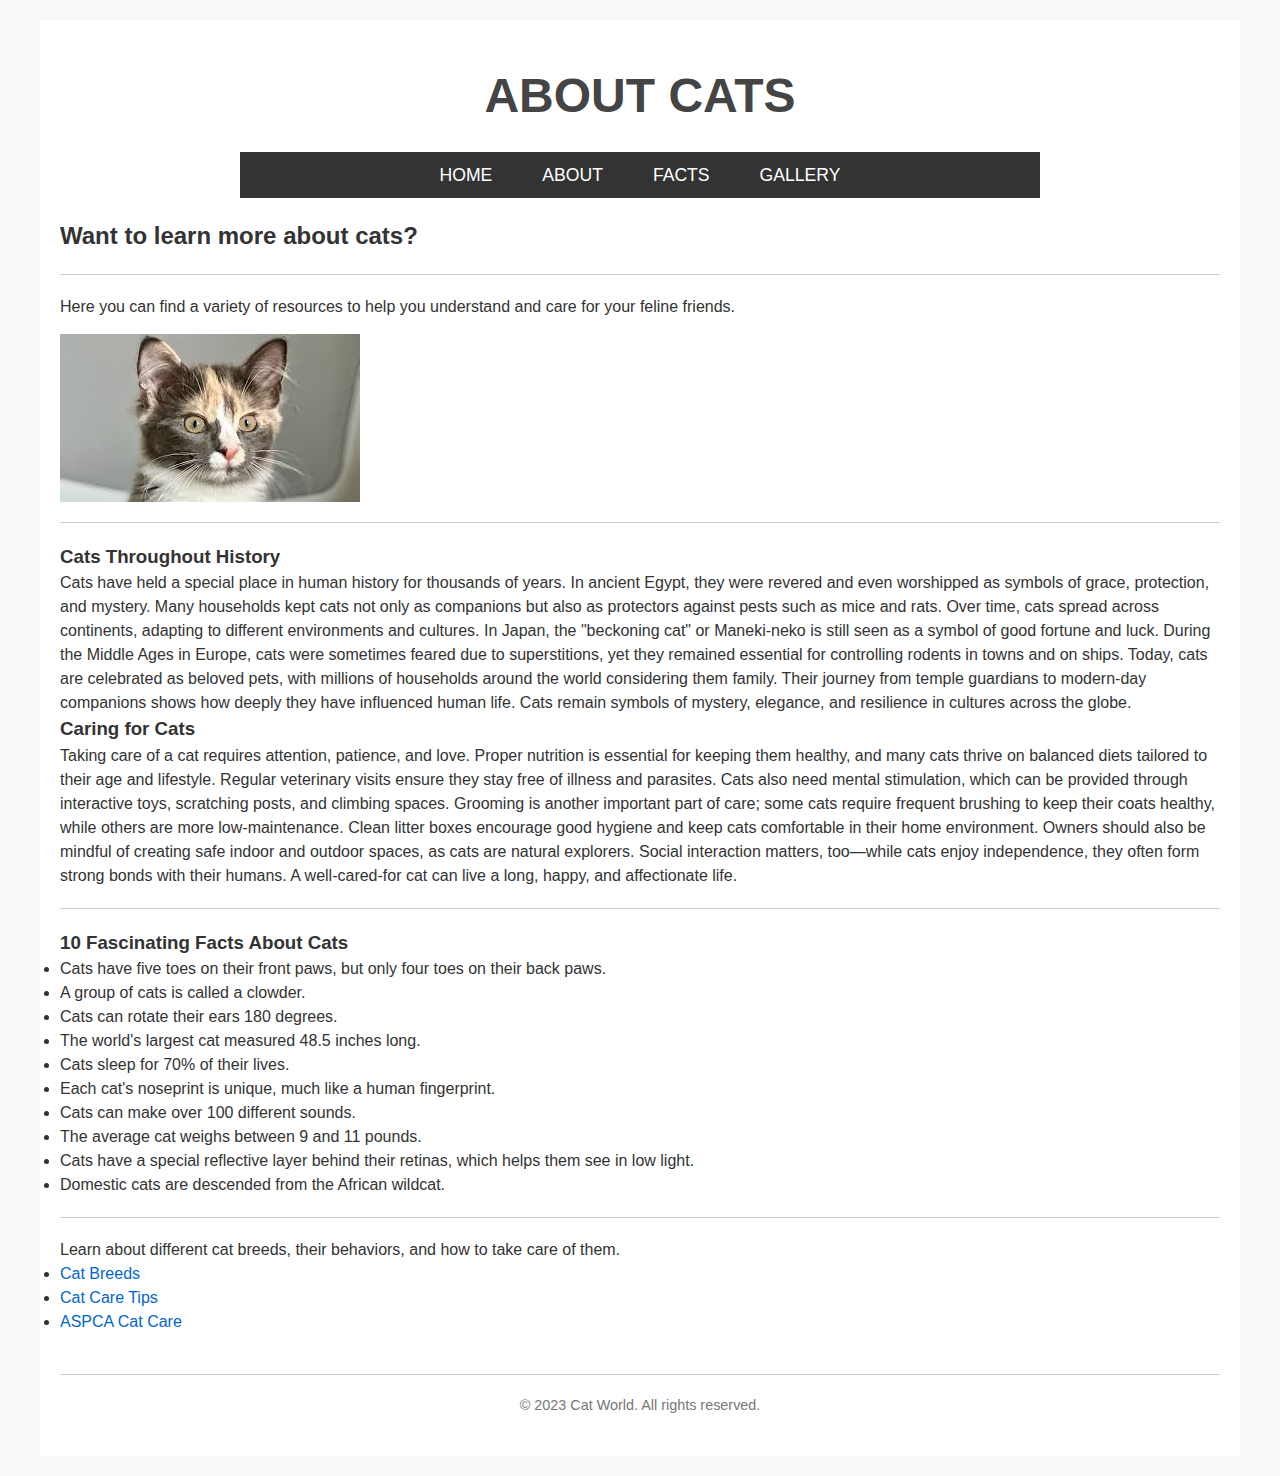
<file: responsive/about.html>
<!DOCTYPE html>
<html lang="en">

<head>
    <meta charset="UTF-8">
    <meta name="viewport" content="width=device-width, initial-scale=1.0">
    <title>HTML5 and Intro to CSS</title>
    <link rel="stylesheet" href="css/styles.css">
</head>

<body>
    <div id="container">
        <header>
            <h1>ABOUT CATS</h1>
        </header>
        
        <nav>
            <ul>
                <li><a href="index.html">HOME</a></li>
                <li><a href="about.html">ABOUT</a></li>
                <li><a href="facts.html">FACTS</a></li>
                <li><a href="gallery.html">GALLERY</a></li>
            </ul>
        </nav>

        <main>

            
            <h2>Want to learn more about cats?</h2>
            <hr>
            <p>Here you can find a variety of resources to help you understand and care for your feline friends.</p>
            <img src="images/cat2.jpeg" alt="main cat">
            <hr>
            <h3>Cats Throughout History</h3>
            <p>Cats have held a special place in human history for thousands of years. In ancient Egypt, they were revered and even worshipped as symbols of grace, protection, and mystery. Many households kept cats not only as companions but also as protectors against pests such as mice and rats. Over time, cats spread across continents, adapting to different environments and cultures. In Japan, the "beckoning cat" or Maneki-neko is still seen as a symbol of good fortune and luck. During the Middle Ages in Europe, cats were sometimes feared due to superstitions, yet they remained essential for controlling rodents in towns and on ships. Today, cats are celebrated as beloved pets, with millions of households around the world considering them family. Their journey from temple guardians to modern-day companions shows how deeply they have influenced human life. Cats remain symbols of mystery, elegance, and resilience in cultures across the globe.</p>
            <h3>Caring for Cats</h3>
            <p>Taking care of a cat requires attention, patience, and love. Proper nutrition is essential for keeping them healthy, and many cats thrive on balanced diets tailored to their age and lifestyle. Regular veterinary visits ensure they stay free of illness and parasites. Cats also need mental stimulation, which can be provided through interactive toys, scratching posts, and climbing spaces. Grooming is another important part of care; some cats require frequent brushing to keep their coats healthy, while others are more low-maintenance. Clean litter boxes encourage good hygiene and keep cats comfortable in their home environment. Owners should also be mindful of creating safe indoor and outdoor spaces, as cats are natural explorers. Social interaction matters, too—while cats enjoy independence, they often form strong bonds with their humans. A well-cared-for cat can live a long, happy, and affectionate life.</p>
            <hr>
            <h3>10 Fascinating Facts About Cats</h3>
            <ul>
                <li>Cats have five toes on their front paws, but only four toes on their back paws.</li>
                <li>A group of cats is called a clowder.</li>
                <li>Cats can rotate their ears 180 degrees.</li>
                <li>The world's largest cat measured 48.5 inches long.</li>
                <li>Cats sleep for 70% of their lives.</li>
                <li>Each cat's noseprint is unique, much like a human fingerprint.</li>
                <li>Cats can make over 100 different sounds.</li>
                <li>The average cat weighs between 9 and 11 pounds.</li>
                <li>Cats have a special reflective layer behind their retinas, which helps them see in low light.</li>
                <li>Domestic cats are descended from the African wildcat.</li>
            </ul>
            <hr>
            <p>Learn about different cat breeds, their behaviors, and how to take care of them.</p>
            <ul>
                <li><a href="https://www.akc.org/expert-advice/lifestyle/cat-breeds/">Cat Breeds</a></li>
                <li><a href="https://www.humanesociety.org/resources/cat-care-tips">Cat Care Tips</a></li>
                <li><a href="https://www.aspca.org/pet-care/cat-care">ASPCA Cat Care</a></li>
            </ul>
        </main>
        
        <footer>
            &copy; 2023 Cat World. All rights reserved.
        </footer>
    </div>
</body>

</html>
</file>
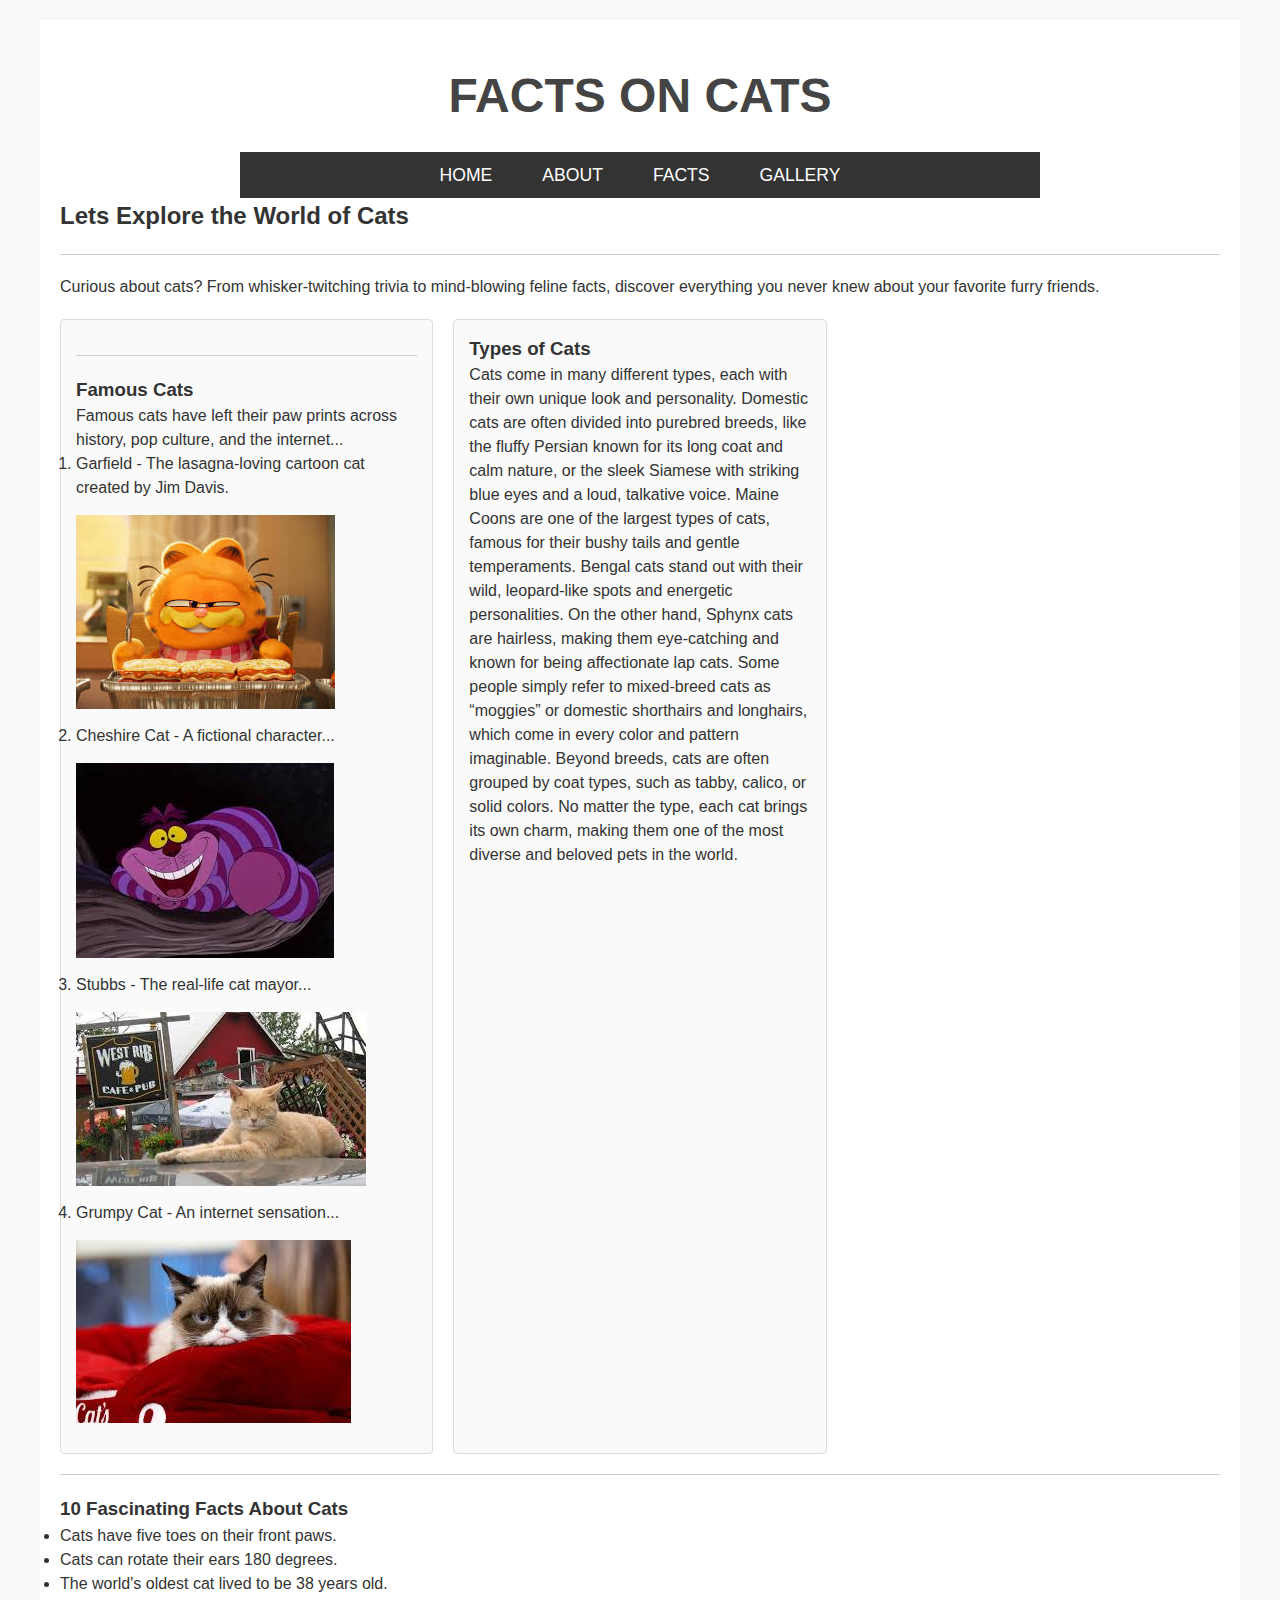
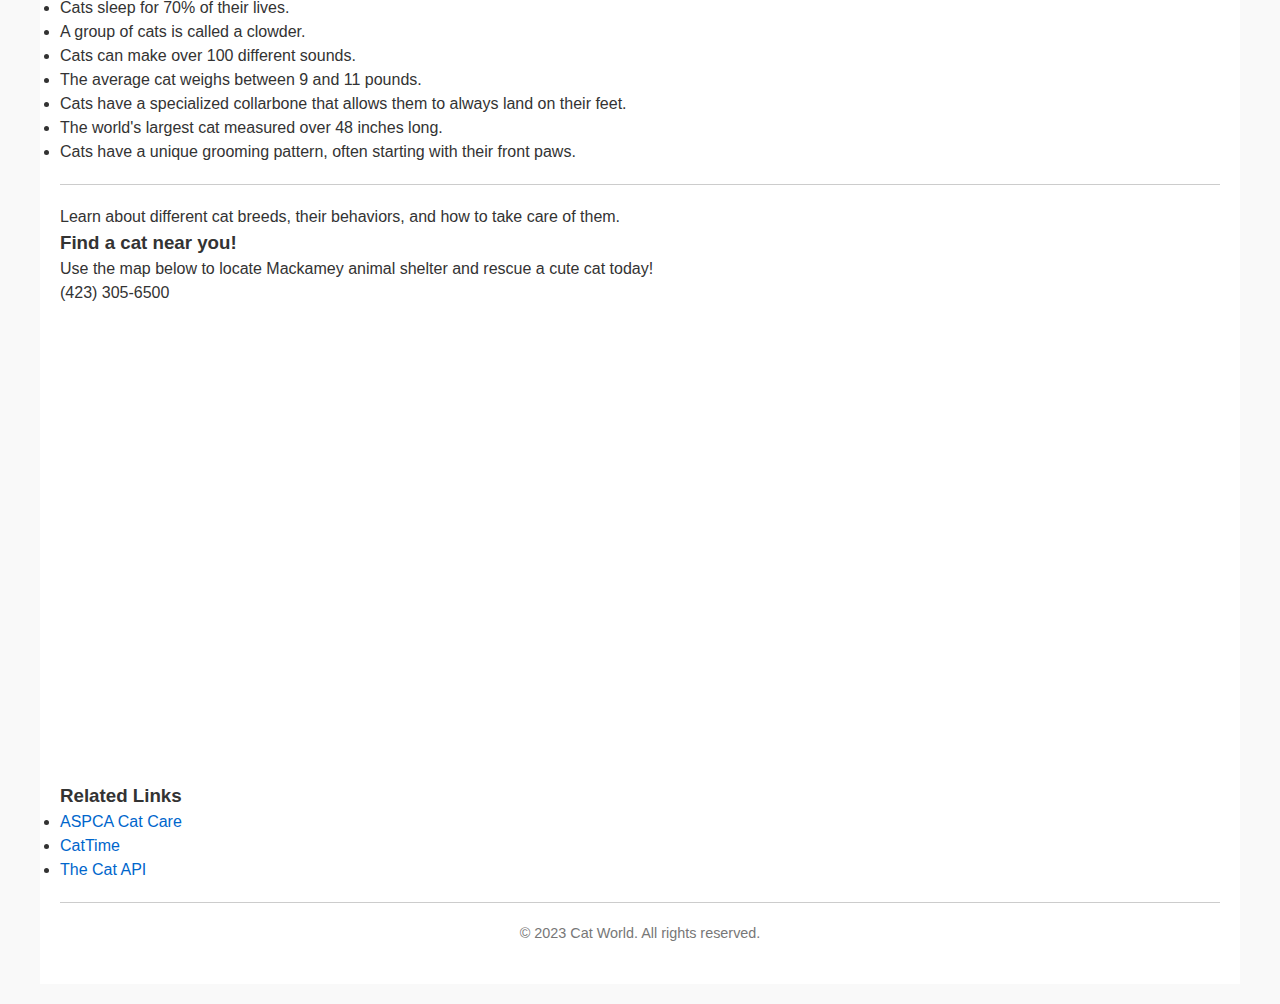
<file: responsive/facts.html>
<!DOCTYPE html>
<html lang="en">

<head>
    <meta charset="UTF-8">
    <meta name="viewport" content="width=device-width, initial-scale=1.0">
    <title>HTML5 and Intro to CSS</title>
    <link rel="stylesheet" href="css/styles.css">
</head>

<body>
    <div id="container">
        <header>
            <h1>FACTS ON CATS</h1>
        </header>
        
        <nav>
            <ul>
                <li><a href="index.html">HOME</a></li>
                <li><a href="about.html">ABOUT</a></li>
                <li><a href="facts.html">FACTS</a></li>
                <li><a href="gallery.html">GALLERY</a></li>
            </ul>
        </nav>
<h2>Lets Explore the World of Cats</h2>
            <hr>
            <p>Curious about cats? From whisker-twitching trivia to mind-blowing feline facts, discover everything you never knew about your favorite furry friends.</p>
            
        
           <main>
    <div class="multi_col">
        <section>
            <hr>
            <h3>Famous Cats</h3>
            <p>Famous cats have left their paw prints across history, pop culture, and the internet...</p>
            <ol>
                <li>Garfield - The lasagna-loving cartoon cat created by Jim Davis.</li>
                <img src="images/garfield.jpeg" alt="garfield">
                <li>Cheshire Cat - A fictional character...</li>
                <img src="images/cheshirecat.jpeg" alt="cheshire cat">
                <li>Stubbs - The real-life cat mayor...</li>
                <img src="images/stubbs.jpeg" alt="stubbs">
                <li>Grumpy Cat - An internet sensation...</li>
                <img src="images/grumpycat.jpeg" alt="grumpy cat">
            </ol>
        </section>

        <aside>
            <h3>Types of Cats</h3>
            <p>Cats come in many different types, each with their own unique look and personality. Domestic cats are often divided into purebred breeds, like the fluffy Persian known for its long coat and calm nature, or the sleek Siamese with striking blue eyes and a loud, talkative voice. Maine Coons are one of the largest types of cats, famous for their bushy tails and gentle temperaments. Bengal cats stand out with their wild, leopard-like spots and energetic personalities. On the other hand, Sphynx cats are hairless, making them eye-catching and known for being affectionate lap cats. Some people simply refer to mixed-breed cats as “moggies” or domestic shorthairs and longhairs, which come in every color and pattern imaginable. Beyond breeds, cats are often grouped by coat types, such as tabby, calico, or solid colors. No matter the type, each cat brings its own charm, making them one of the most diverse and beloved pets in the world.</p>
        </aside>
    </div>

    
    <hr>
    <h3>10 Fascinating Facts About Cats</h3>
    <ul>
        <li>Cats have five toes on their front paws.</li>
        <li>Cats can rotate their ears 180 degrees.</li>
        <li>The world's oldest cat lived to be 38 years old.</li>
        <li>Cats sleep for 70% of their lives.</li>
        <li>A group of cats is called a clowder.</li>
        <li>Cats can make over 100 different sounds.</li>
        <li>The average cat weighs between 9 and 11 pounds.</li>
        <li>Cats have a specialized collarbone that allows them to always land on their feet.</li>
        <li>The world's largest cat measured over 48 inches long.</li>
        <li>Cats have a unique grooming pattern, often starting with their front paws.</li>
    </ul>
    <hr>
    <p>Learn about different cat breeds, their behaviors, and how to take care of them.</p>
    <h3>Find a cat near you!</h3>
    <p>Use the map below to locate Mackamey animal shelter and rescue a cute cat today!</p> <p>(423) 305-6500</p> <iframe src="https://www.google.com/maps/embed?pb=!1m18!1m12!1m3!1d13055.451009652017!2d-85.26020099771439!3d35.11013786623983!2m3!1f0!2f0!3f0!3m2!1i1024!2i768!4f13.1!3m3!1m2!1s0x8860603d6bbf705f%3A0xac9314a0418feec7!2sMcKamey%20Animal%20Center!5e0!3m2!1sen!2sus!4v1757514772949!5m2!1sen!2sus" width="600" height="450" style="border:0;" allowfullscreen="" loading="lazy" referrerpolicy="no-referrer-when-downgrade"></iframe>
</main>

        <aside>
            <h3>Related Links</h3>
            <ul>
                <li><a href="https://www.aspca.org/pet-care/cat-care">ASPCA Cat Care</a></li>
                <li><a href="https://www.cattime.com/">CatTime</a></li>
                <li><a href="https://www.thecatapi.com/">The Cat API</a></li>
            </ul>
        </aside>


        <footer>
            &copy; 2023 Cat World. All rights reserved.
        </footer>
    </div>
</body>

</html>
</file>
<file: avd_css/css/styles.css>
body{
   background-color: #83A603;
}

img {
    display: block;
    margin: 0 auto;
    width: 100%;
    height: auto;
}


#container{
    background-color:#F2CB9B ;
    width: 50%;
margin: 20px auto;
border: 40px solid #F2CB9B ;
padding: 20px;
border-radius: 20px ;
}
</file>
<file: html5_css/css/styles.css>
body {
    background-color: #654321;
}

h1{
    text-align: center;
    height: 100px;
    margin-bottom: 10px;
    color: black;
    font-size: 60px;
}

#container {
    width: 950px;
    margin: 20px auto;
    border: 2px solid black;
    background-color: rgb(152, 114, 114);
    padding: 10px;
}

header {
    text-align: center;
    height: 100px;
    margin-bottom: 10px;
    color: black;
    font-size: 60px;
}

nav {
    text-align: center;
    border-top: 4px solid black;
    font-size: 20px;
}

nav a {
    text-decoration: none;
    color: black;
    padding: 14px 20px;
    display: inline-block;
}

main h2 {
    color: black;
    text-align: center;
}

main img {
    display: block;
    margin: 0 auto;
    width: 600px;
    height: auto;
    border: 2px solid black;
}

p {
    text-align: center;
    color: black;
    font-size: 20px;
}

footer {
    padding: 40px 0;
    text-align: center;
    color: black;
    font-size: 16px;
}

hr {
    border: 1px solid black;
    margin: 20px 0;
}

h3 {
    text-align: center;
    color: black;
    font-size: 30px;
}
</file>
<file: responsive/css/styles.css>
* {
  box-sizing: border-box;
  margin: 0;
  padding: 0;
}

html {
  font-family: Arial, sans-serif;
  line-height: 1.5;
}

body {
  background: #f9f9f9;
  color: #333;
  padding: 20px;
}

a {
  color: #0066cc;
  text-decoration: none;
}

a:hover {
  text-decoration: underline;
}


#container {
  max-width: 1200px;
  margin: 0 auto;
  background: #fff;
  padding: 20px;
}


header {
  text-align: center;
  padding: 20px 0;
}

header h1 {
  font-size: 2.5rem;
  color: #444;
}


nav ul {
  list-style: none;
  display: flex;
  justify-content: center;
  background: #333;
  padding: 10px 0;
}

nav li {
  margin: 0 15px;
}

nav a {
  color: #fff;
  font-size: 1.1rem;
  padding: 5px 10px;
}

nav a:hover,
nav a:focus {
  background: #555;
  border-radius: 4px;
}


main {
  padding: 20px 0;
}


.multi_col {
  display: grid;
  grid-template-columns: 1fr;
  gap: 20px;
}


.multi_col section,
.multi_col aside {
  background: #fafafa;
  padding: 15px;
  border: 1px solid #ddd;
  border-radius: 4px;
}


img {
  max-width: 100%;
  height: auto;
  display: block;
  margin: 15px 0;
}


footer {
  text-align: center;
  padding: 20px 0;
  border-top: 1px solid #ccc;
  margin-top: 20px;
  color: #777;
  font-size: 0.9rem;
}


hr {
  border: none;
  border-top: 1px solid #ccc;
  margin: 20px 0;
}


.gallery-grid {
  display: grid;
  gap: 15px;
  grid-template-columns: repeat(auto-fit, minmax(200px, 1fr));
}

.gallery-grid img {
  width: 100%;
  height: auto;
  border-radius: 4px;
  object-fit: cover;
}



@media (min-width: 600px) {
  .multi_col {
    grid-template-columns: repeat(2, 1fr);
  }

  nav ul {
    justify-content: center;
  }

  header h1 {
    font-size: 3rem;
  }
}


@media (min-width: 992px) {
  .multi_col {
    grid-template-columns: repeat(3, 1fr);
  }

  nav ul {
    max-width: 800px;
    margin: 0 auto;
  }
}
</file>
<file: final_project/css/styles.css>
:root {
  --accent: #6b2d2d;   
  --accent-light: #914a4a;
  --background: #fdf8f3; 
  --muted: #f3e5dc;    
  --text: #2e1c1c;
  --card-bg: #fff;
  --max-width: 1200px;
  --gap: 1.25rem;
}

* { box-sizing: border-box; }
html, body { height: 100%; }
body {
  margin: 0;
  font-family: "Poppins", system-ui, -apple-system, "Segoe UI", Roboto, Arial;
  color: var(--text);
  background: var(--background);
  -webkit-font-smoothing: antialiased;
}


.site-header {
  display: flex;
  align-items: center;
  justify-content: space-between;
  padding: 1rem;
  background: var(--accent);
  border-bottom: 4px solid var(--accent-light);
  gap: 1rem;
  color: #fff;
}
.site-header.small { padding: .5rem 1rem; }
.brand { display: flex; align-items: center; gap: .75rem; }
.brand h1 {
  margin: 0;
  font-family: "Merriweather", serif;
  font-weight: 700;
  font-size: 1.4rem;
  color: #fff;
}
.brand .tag { margin: 0; font-size: .85rem; opacity: .85; color: #fdfdfd; }
.logo {
  width: 64px; height: 64px; object-fit: cover;
  border-radius: 8px;
  border: 3px solid #fff;
}


.main-nav ul {
  list-style: none;
  margin: 0; padding: 0;
  display: flex; gap: .5rem;
}
.main-nav a {
  display: inline-block;
  padding: .5rem .7rem;
  text-decoration: none;
  color: #fff;
  border-radius: 6px;
  font-weight: 500;
}
.main-nav a.active, .main-nav a:hover {
  background: var(--accent-light);
  color: #fff;
}

.container {
  max-width: var(--max-width);
  margin: 1.25rem auto;
  padding: 0 1rem;
}


.hero {
  background: var(--muted);
  padding: 1.25rem;
  border-radius: 8px;
  border: 1px solid rgba(0,0,0,0.08);
  margin-bottom: 1rem;
}
.hero h2 {
  font-family: "Merriweather", serif;
  margin: .25rem 0 .5rem;
  color: var(--accent);
}
.btn {
  display: inline-block;
  background: var(--accent);
  color: #fff;
  padding: .5rem .9rem;
  border-radius: 6px;
  text-decoration: none;
  margin-top: .5rem;
}
.btn:hover {
  background: var(--accent-light);
}


.columns {
  display: grid;
  gap: var(--gap);
  margin-top: 1rem;
}
.overview.columns { grid-template-columns: 1fr; }
@media(min-width:700px) {
  .overview.columns { grid-template-columns: repeat(2,1fr); }
}
@media(min-width:1000px) {
  .overview.columns { grid-template-columns: repeat(3,1fr); }
}

.card {
  background: var(--card-bg);
  padding: 1rem;
  border-radius: 8px;
  border: 1px solid rgba(0,0,0,0.06);
  box-shadow: 0 6px 18px rgba(12,12,12,0.05);
}


.grid.gallery-grid {
  display: grid;
  grid-template-columns: repeat(1,1fr);
  gap: 1rem;
}
.grid.gallery-grid figure {
  margin: 0;
  border: 2px solid var(--accent-light);
  padding: .25rem;
  border-radius: 6px;
  background: #fff;
}
.grid.gallery-grid img {
  width: 100%;
  display: block;
  border-radius: 4px;
}
.grid.gallery-grid figcaption {
  font-size: .9rem;
  padding: .5rem 0;
  color: var(--accent);
}
@media(min-width:640px) {
  .grid.gallery-grid { grid-template-columns: repeat(2,1fr); }
}
@media(min-width:1000px) {
  .grid.gallery-grid { grid-template-columns: repeat(3,1fr); }
}


.facts-grid { display: grid; gap: 1rem; }
@media(min-width:800px) {
  .facts-grid { grid-template-columns: repeat(3,1fr); }
}


.two-col { display: block; gap: 1rem; }
.two-col > div { margin-bottom: 1rem; }
@media(min-width:900px) {
  .two-col { display: grid; grid-template-columns: 2fr 1fr; gap: 1rem; }
}


.quote blockquote {
  margin: 1rem 0;
  padding: 1rem;
  background: var(--muted);
  border-left: 6px solid var(--accent);
  font-style: italic;
}


.site-footer {
  text-align: center;
  padding: 1rem;
  color: #fff;
  background: var(--accent);
  margin-top: 2rem;
  font-size: .9rem;
}


.note { font-size: .9rem; color: var(--text); padding-top: .5rem; }
.media > video, .media > audio {
  margin-top: .5rem;
  border: 2px solid var(--accent-light);
  border-radius: 6px;
}


@media(max-width:600px) {
  .main-nav ul { flex-wrap: wrap; gap: .25rem; }
  .logo { width: 48px; height: 48px; }
  .brand h1 { font-size: 1.1rem; }
}

.two-column {
  display: grid;
  grid-template-columns: 2fr 1fr;
  gap: 20px;
}


.video-container {
  position: relative;
  padding-bottom: 56.25%; 
  height: 0;
  overflow: hidden;
  max-width: 100%;
  background: #4b1e1e; 
  border: 4px solid #d9cbb3; 
  border-radius: 12px;
  box-shadow: 0 4px 12px rgba(0,0,0,0.3);
  margin: 2em 0;
}

.video-container iframe,
.video-container video {
  position: absolute;
  top: 0;
  left: 0;
  width: 100%;
  height: 100%;
  border: none;
  border-radius: 8px;
}


body.about-page {
  background-color: #f5f0e6; 
  color: #2e1a1a; 
  font-family: Georgia, serif;
  line-height: 1.6;
  padding: 20px;
}


body.about-page header {
  background-color: #4b1e1e; 
  color: #f5f0e6;           
  text-align: center;
  padding: 1em 0;
  border-bottom: 4px solid #d9cbb3; 
}

body.about-page h1 {
  font-size: 2em;
  margin: 0;
  letter-spacing: 1px;
}


body.about-page main {
  max-width: 800px;
  margin: 2em auto;
  padding: 1.5em;
  background-color: #fff8f3; 
  border: 2px solid #d9cbb3;
  border-radius: 12px;
  box-shadow: 0 4px 10px rgba(0,0,0,0.15);
}


body.about-page p {
  margin-bottom: 1.2em;
  font-size: 1.1em;
}


.about-page header {
  display: flex;
  align-items: center;
  justify-content: space-between;
  padding: 1rem;
  background: var(--accent);
  border-bottom: 4px solid var(--accent-light);
  gap: 1rem;
  color: #fff;
}
.about-page-header.small { padding: .5rem 1rem; }
.brand { display: flex; align-items: center; gap: .75rem; }
.brand h1 {
  margin: 0;
  font-family: "Merriweather", serif;
  font-weight: 700;
  font-size: 1.4rem;
  color: #fff;
}

.about-page ul {
  list-style: none;
  margin: 0; padding: 0;
  display: flex; gap: .5rem;
}
.about-page a {
  display: inline-block;
  padding: .5rem .7rem;
  text-decoration: none;
  color: #fff;
  border-radius: 6px;
  font-weight: 500;
}
.about-page a.active, .about-page a:hover {
  background: var(--accent-light);
  color: #fff;
}



.about-page main.two-column {
  display: grid;
  grid-template-columns: 2fr 1fr;
  gap: 2em;
  padding: 2em;
  background-color: #f5f0e6;
  color: #333;
}

.about-page aside {
  background: #fff;
  padding: 1em;
  border: 1px solid #d9cbb3;
  border-radius: 10px;
}
</file>
